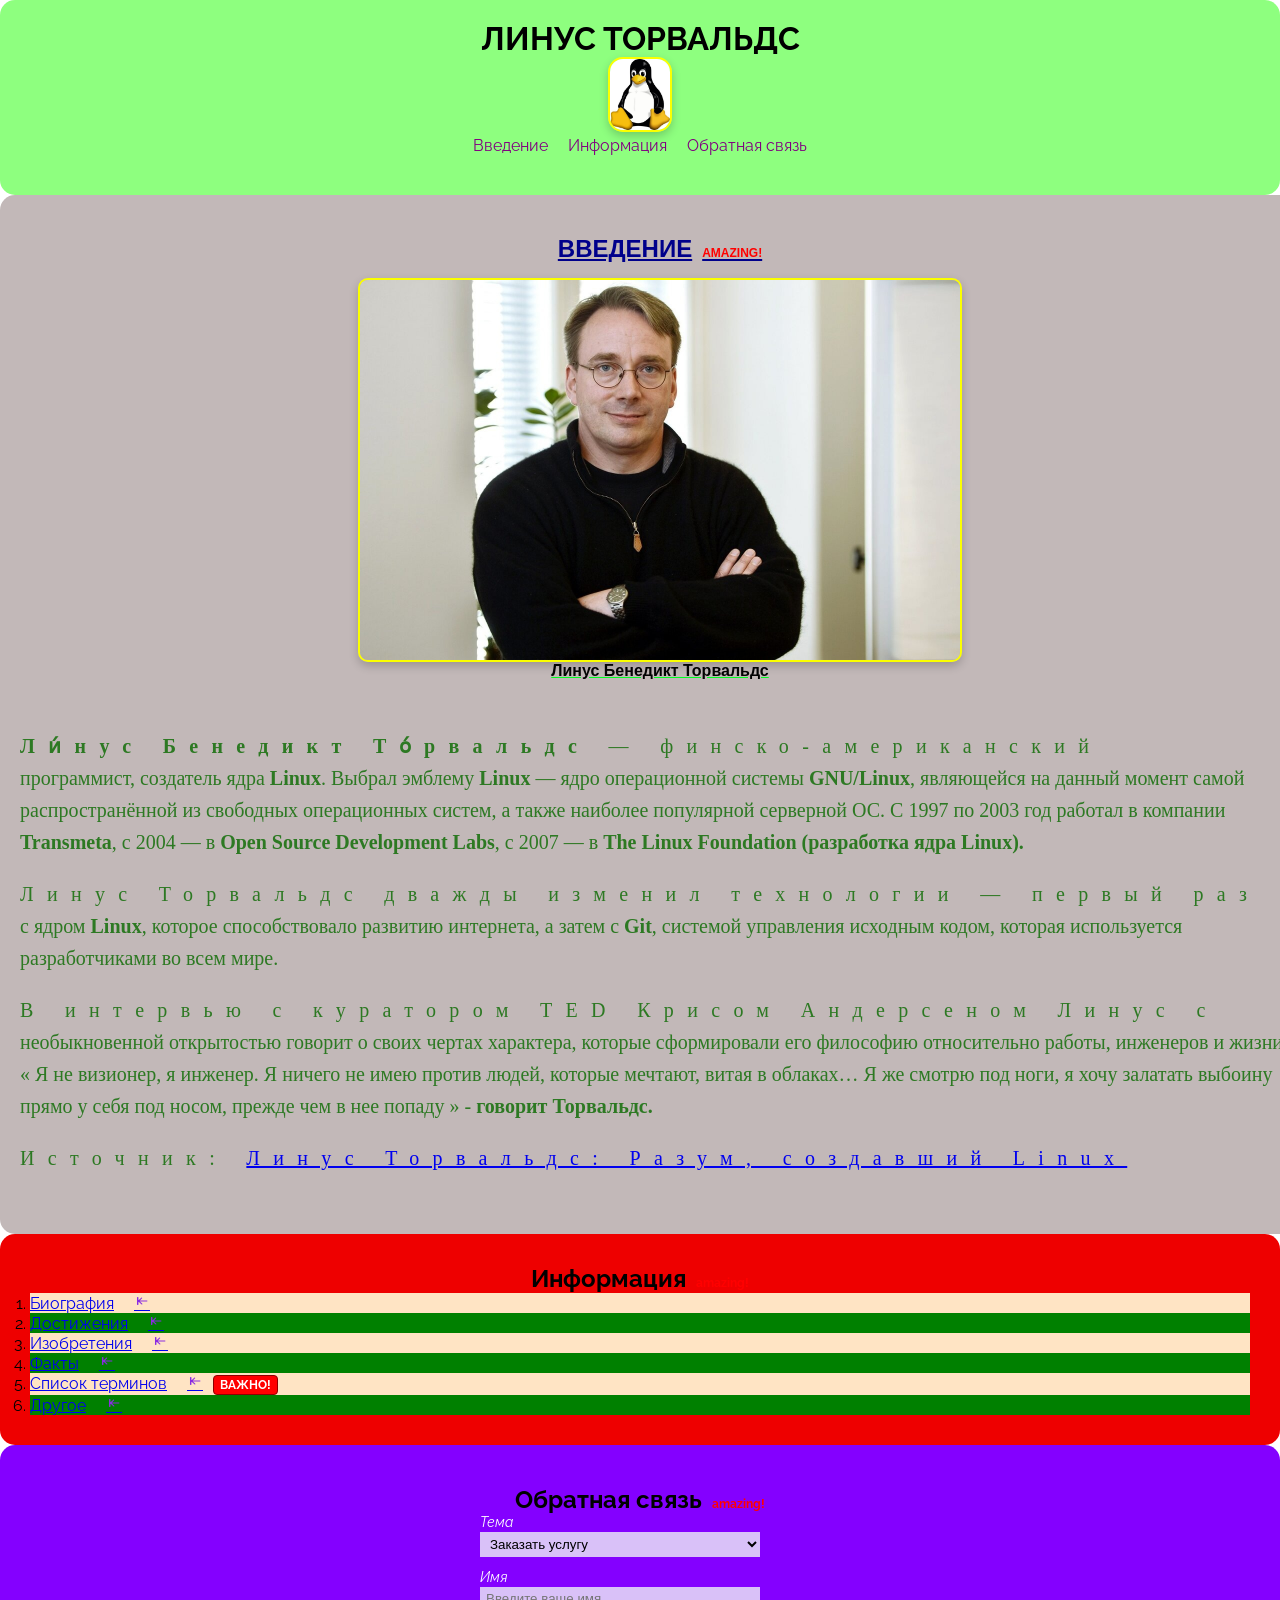
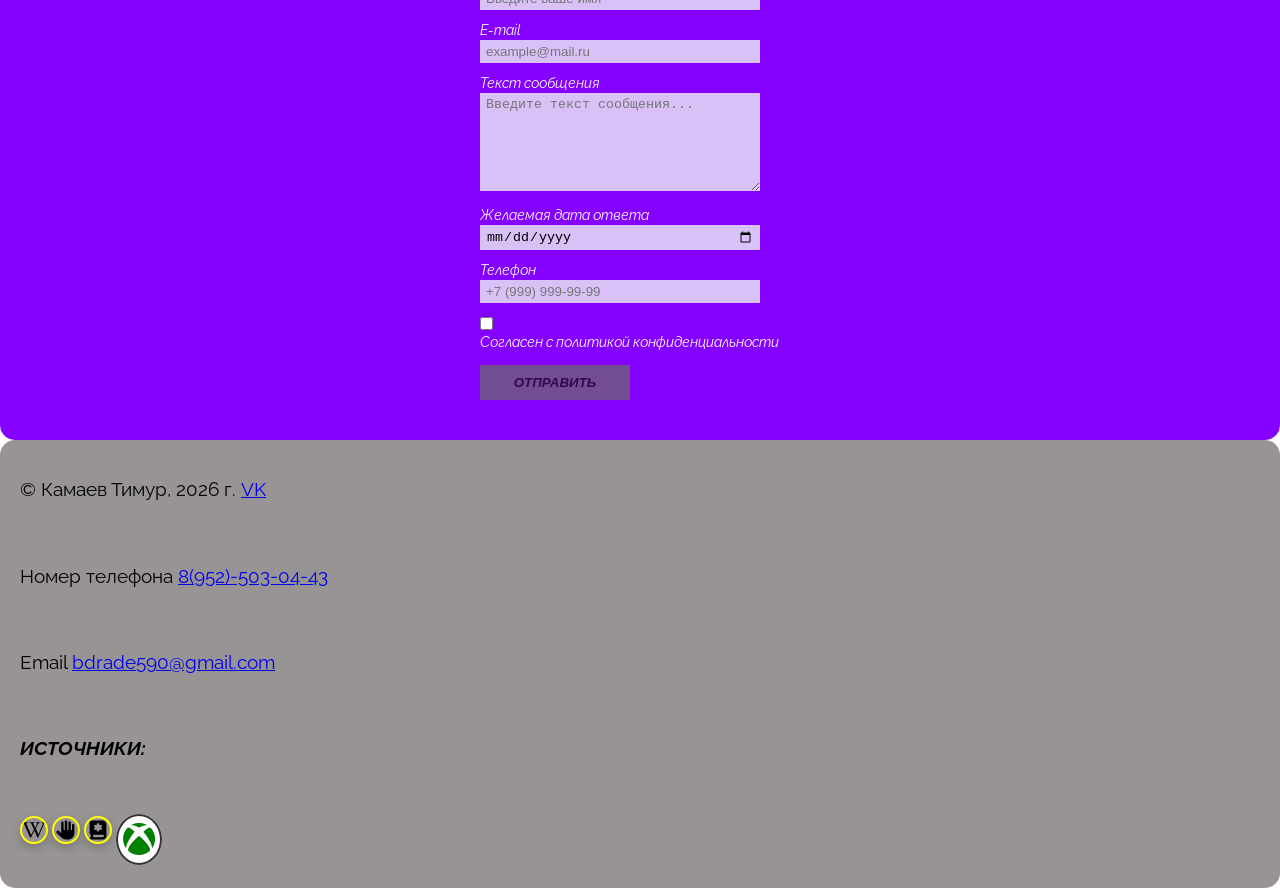
<file: index.html>
<!DOCTYPE html>
<html lang="ru">
<head>
    <meta charset="UTF-8">
    <meta name="viewport" content="width=device-width, initial-scale=1.0, ya-title=#000000, ya-dock=fade">
    <title>Линус Торвальдс: биография, достижения и интересные факты</title>
    <meta name="keywords" content="Линус Торвальдс, биография, достижения, изобретения, факты, Linux, Git, термины, обратная связь">
    <meta name="description" content="Подробная информация о Линусе Торвальдсе: биография, достижения, изобретения, интересные факты, список терминов и обратная связь.">
    <link rel="icon" type="image/ico" sizes="32x32" href="icons/favicon.ico">
    <link rel="icon" type="image/ico" sizes="16x16" href="icons/favicon.ico">
    <link rel="shortcut icon" href="icons/favicon.ico">
    <meta property="og:title" content="Линус Торвальдс: биография, достижения и интересные факты">
    <meta property="og:site_name" content="Линус Торвальдс">
    <meta property="og:url" content="https://centr3dx.github.io/project/index.html">
    <meta property="og:description" content="Подробная информация о Линусе Торвальдсе: биография, достижения, изобретения, интересные факты, список терминов и обратная связь.">
    <meta property="og:image" content="https://centr3dx.github.io/project/img/torvalds.jpg">
    <meta name="theme-color" content="#4285f4">
    <meta name="msapplication-navbutton-color" content="#4285f4">
    <meta name="apple-mobile-web-app-capable" content="yes">
    <meta name="apple-mobile-web-app-status-bar-style" content="black-translucent">
    <link rel="preconnect" href="https://fonts.googleapis.com">
<link rel="preconnect" href="https://fonts.gstatic.com" crossorigin>
<link href="https://fonts.googleapis.com/css2?family=Raleway:ital,wght@0,100..900;1,100..900&display=swap" rel="stylesheet">
<link rel="stylesheet" href="https://cdn.jsdelivr.net/npm/bootstrap-icons@1.13.1/font/bootstrap-icons.min.css">
    <link rel="stylesheet" href="css/style.css">
</head>
<body>
    <header>
        <h1>ЛИНУС ТОРВАЛЬДС</h1>
        <img width="60px" src="img/linux.jpg" alt="логотип">
        <nav>
            <ul>
                <li><a href="#about">Введение</a></li>
                <li><a href="#articles">Информация</a></li>
                <li><a href="#registration">Обратная связь</a></li>
            </ul>
        </nav>
    </header>
    <main>
        <section id="about">
            <h2>Введение</h2>
            <figure><img width="600px" src="img/torvalds.jpg" alt="Линус Торвальдс в черной кофте со скрещенными руками"><figcaption>Линус Бенедикт Торвальдс</figcaption></figure>

            
            <p><strong>Ли́нус Бенедикт То́рвальдс</strong> — финско-американский программист, создатель ядра <strong>Linux</strong>. Выбрал эмблему <strong>Linux</strong> — ядро операционной системы <strong>GNU/Linux</strong>, являющейся на данный момент самой распространённой из свободных операционных систем, а также наиболее популярной серверной ОС. С 1997 по 2003 год работал в компании <strong>Transmeta</strong>, с 2004 — в <strong>Open Source Development Labs</strong>, с 2007 — в <strong>The Linux Foundation (разработка ядра Linux).</strong></p>
            <p>Линус Торвальдс дважды изменил технологии — первый раз с ядром <strong>Linux</strong>, которое способствовало развитию интернета, а затем с <strong>Git</strong>, системой управления исходным кодом, которая используется разработчиками во всем мире.</p> 
            <p>В интервью с куратором TED Крисом Андерсеном Линус с необыкновенной открытостью говорит о своих чертах характера, которые сформировали его философию относительно работы, инженеров и жизни. 
            <q cite="https://ideanomics.ru/lectures/13931">
            Я не визионер, я инженер. Я ничего не имею против людей, которые мечтают, витая в облаках… Я же смотрю под ноги, я хочу залатать выбоину прямо у себя под носом, прежде чем в нее попаду
            </q> 
            - <strong>говорит Торвальдс.</strong>
            </p>
            <p>
                Источник:
                <a href="https://ideanomics.ru/lectures/13931" target="_blank">Линус Торвальдс: Разум, создавший Linux</a>
            </p>
        </section>
        <section id="articles">
            <h2>Информация</h2>
            <ol>
                <li><a href="article1.html">Биография</a></li>
                <li><a href="article2.html">Достижения</a></li>
                <li><a href="article3.html">Изобретения</a></li>
                <li><a href="article4.html">Факты</a></li>
                <li><a href="article5.html">Список терминов</a></li>
                <li><a href="article6.html">Другое</a></li>
            </ol>
        </section>
        <section id="registration">
            <h2>Обратная связь</h2>
            <form class="contact-form">
                <div class="form_item">
                    <label for="topic">Тема</label>
                <select name="topic" id="topic" required>
                    <option value="1">Заказать услугу</option>
                    <option value="2">Оставить отзыв/замечание</option>
                    <option value="3">Предложить сотрудничество</option>
                    <option value="4">Другое</option>
                </select>
                </div>
                <div class="form_item">
                    <label for="name">Имя</label>
                    <input name="name" id="name" type="text" placeholder="Введите ваше имя" required>
                </div>
                <div class="form_item">
                    <label for="email">E-mail</label>
                    <input name="email" id="email" type="email" placeholder="example@mail.ru" required>
                </div>
                <div class="form_item">
                    <label for="messages">Текст сообщения</label>
                    <textarea name="messages" id="messages" rows="6" placeholder="Введите текст сообщения..." required></textarea>
                </div>
                <div class="form_item">
                    <label for="date">Желаемая дата ответа</label>
                    <input name="date" id="date" type="date" required>
                </div>
                <div class="form_item">
                    <label for="phone">Телефон</label>
                    <input name="phone" id="phone" type="tel" placeholder="+7 (999) 999-99-99" required>
                </div>
                <div class="form_item checkbox_item">
                    <input name="agreement" id="agreement" type="checkbox" required>
                    <label for="agreement">Согласен с политикой конфиденциальности</label>
                </div>
                <div class="form_item_btn">
                    <input type="submit" value="Отправить">
                </div>
            </form>
        </section>
    </main>
    <footer>
        <p>&copy; Камаев Тимур, 2026 г. <a target="_blank" href="https://vk.ru/centr3dx">VK</a></p>
        <p>Номер телефона <a href="tel:89525030443">8(952)-503-04-43</a></p>
        <p>Email <a target="_blank" href="https://mail.google.com/mail/?view=cm&fs=1&to=bdrade590@gmail.com">bdrade590@gmail.com</a></p>
        <p><strong><em>ИСТОЧНИКИ:</em></strong></p>
        <a target="_blank" href="https://ru.wikipedia.org/wiki/%D0%A2%D0%BE%D1%80%D0%B2%D0%B0%D0%BB%D1%8C%D0%B4%D1%81,_%D0%9B%D0%B8%D0%BD%D1%83%D1%81"><img src="img/wikipedia-w-brands-solid-full.svg" alt="википедия" width="24" height="24"></a>
        <a target="_blank" href="https://ideanomics.ru/lectures/13931"><img src="img/hand-solid-full.svg" alt="рука" width="24" height="24"></a>
        <a target="_blank" href="https://habr.com/ru/news/1073386/"><img src="img/book-tanakh-solid-full.svg" alt="книга" width="24" height="24"></a>
        <i class="bi bi-xbox"></i>
    </footer>
</body>
</html>
</file>
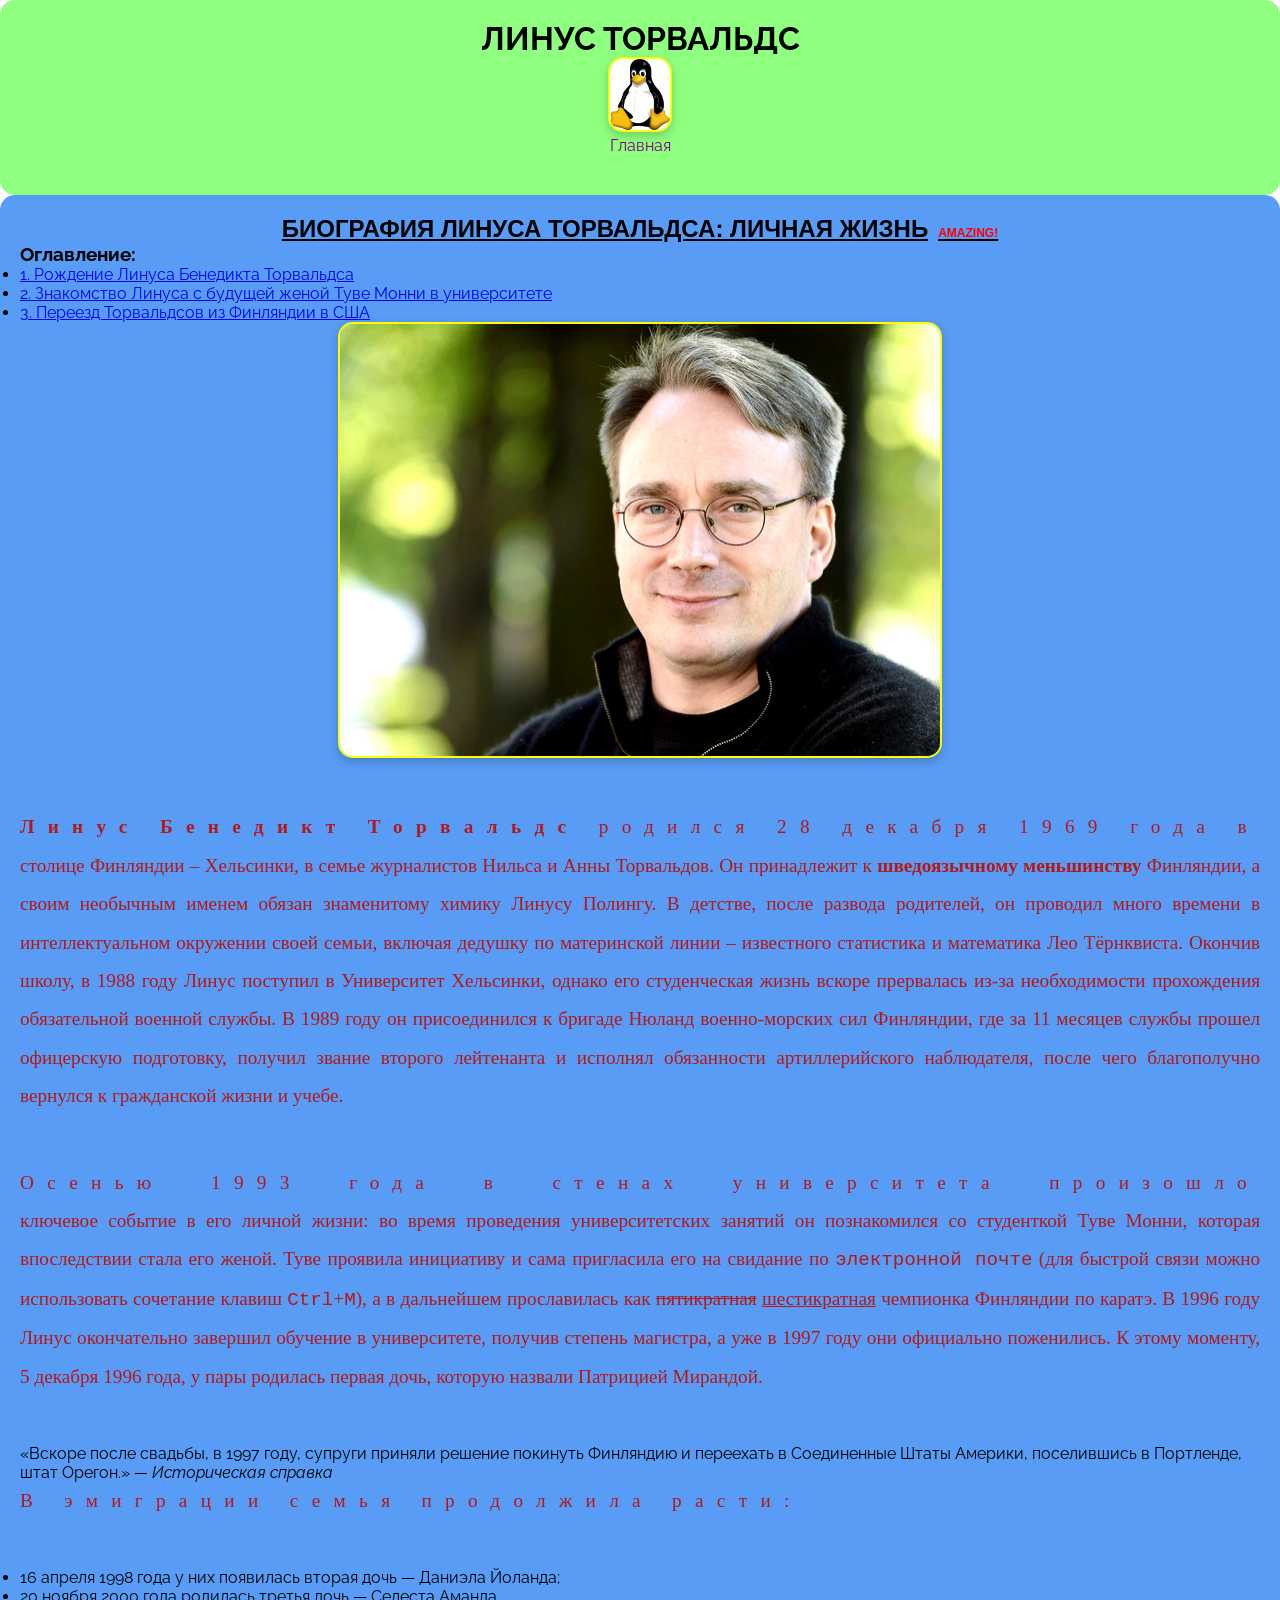
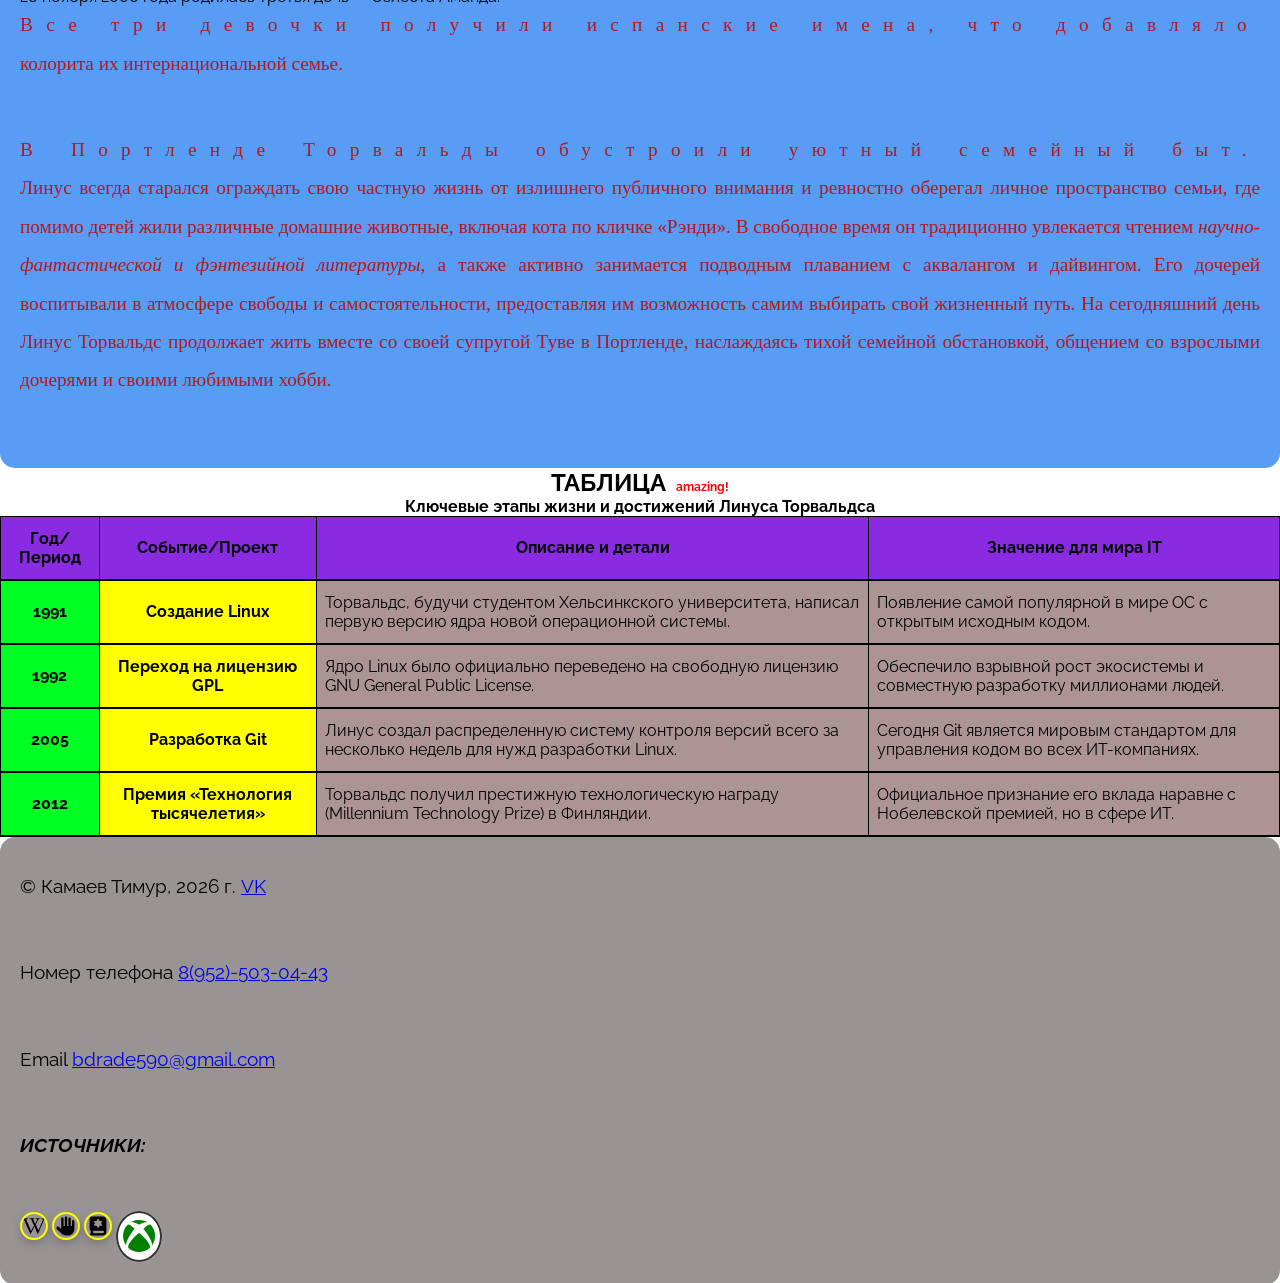
<file: article1.html>
<!DOCTYPE html>
<html lang="ru">
<head>
    <meta charset="UTF-8">
    <meta name="viewport" content="width=device-width, initial-scale=1.0, ya-title=#000000, ya-dock=fade">
    <title>Линус Торвальдс: кто он такой?</title>
    <meta name="keywords" content="Линус Торвальдс, биография, личная жизнь, семья, Туве Монни, Хельсинки, Портленд, Linux">
    <meta name="description" content="Биография и личная жизнь Линуса Торвальдса: рождение, учеба, знакомство с женой, переезд в США, семья и увлечения.">
    <link rel="icon" type="image/ico" sizes="32x32" href="icons/favicon.ico">
    <link rel="icon" type="image/ico" sizes="16x16" href="icons/favicon.ico">
    <link rel="shortcut icon" href="icons/favicon.ico">
    <meta property="og:title" content="Линус Торвальдс: кто он такой?">
    <meta property="og:site_name" content="Линус Торвальдс">
    <meta property="og:url" content="https://centr3dx.github.io/project/article1.html">
    <meta property="og:description" content="Биография и личная жизнь Линуса Торвальдса: рождение, учеба, знакомство с женой, переезд в США, семья и увлечения.">
    <meta property="og:image" content="https://centr3dx.github.io/project/img/torvalds.jpg">
    <meta name="theme-color" content="#4285f4">
    <meta name="msapplication-navbutton-color" content="#4285f4">
    <meta name="apple-mobile-web-app-capable" content="yes">
    <meta name="apple-mobile-web-app-status-bar-style" content="black-translucent">
    <link rel="preconnect" href="https://fonts.googleapis.com">
<link rel="preconnect" href="https://fonts.gstatic.com" crossorigin>
<link href="https://fonts.googleapis.com/css2?family=Raleway:ital,wght@0,100..900;1,100..900&display=swap" rel="stylesheet">
<link rel="stylesheet" href="https://cdn.jsdelivr.net/npm/bootstrap-icons@1.13.1/font/bootstrap-icons.min.css">
    <link rel="stylesheet" href="css/style.css">
</head>
<body>
    <header>
        <h1>ЛИНУС ТОРВАЛЬДС</h1>
        <img width="60px" src="img/linux.jpg" alt="логотип">
        <nav>
            <ul>
                <li><a href="index.html">Главная</a></li>
            </ul>
        </nav>
    </header>
    <main>
        <section id="biography">
            <h2>Биография Линуса Торвальдса: Личная жизнь</h2>
            <div class="table-of-contents">
  <h3>Оглавление:</h3>
  <ul>
    <li><a href="#biography1">1. Рождение Линуса Бенедикта Торвальдса</a></li>
    <li><a href="#biography2">2. Знакомство Линуса с будущей женой Туве Монни в университете </a></li>
    <li><a href="#biography3">3. Переезд Торвальдсов из Финляндии в США</a></li></ul>
            <img width="600px" src="img/Biografy.png" alt="биография линуса" style="display: block; margin: 0 auto; border-radius: 15px;">
            <p id="biography1"><strong>Линус Бенедикт Торвальдс</strong> родился <time datetime="1969-12-28">28 декабря 1969 года</time> в столице Финляндии – Хельсинки, в семье журналистов Нильса и Анны Торвальдов. Он принадлежит к <strong>шведоязычному меньшинству</strong> Финляндии, а своим необычным именем обязан знаменитому химику Линусу Полингу. В детстве, после развода родителей, он проводил много времени в интеллектуальном окружении своей семьи, включая дедушку по материнской линии – известного статистика и математика Лео Тёрнквиста. Окончив школу, в <time datetime="1988">1988 году</time> Линус поступил в Университет Хельсинки, однако его студенческая жизнь вскоре прервалась из-за необходимости прохождения обязательной военной службы. В <time datetime="1989">1989 году</time> он присоединился к бригаде Нюланд военно-морских сил Финляндии, где за 11 месяцев службы прошел офицерскую подготовку, получил звание второго лейтенанта и исполнял обязанности артиллерийского наблюдателя, после чего благополучно вернулся к гражданской жизни и учебе.</p>
            <p id="biography2">Осенью <time datetime="1993">1993 года</time> в стенах университета произошло ключевое событие в его личной жизни: во время проведения университетских занятий он познакомился со студенткой Туве Монни, которая впоследствии стала его женой. Туве проявила инициативу и сама пригласила его на свидание по <code>электронной почте</code> (для быстрой связи можно использовать сочетание клавиш <kbd>Ctrl</kbd>+<kbd>M</kbd>), а в дальнейшем прославилась как <del>пятикратная</del> <ins>шестикратная</ins> чемпионка Финляндии по каратэ. В <time datetime="1996">1996 году</time> Линус окончательно завершил обучение в университете, получив степень магистра, а уже в <time datetime="1997">1997 году</time> они официально поженились. К этому моменту, <time datetime="1996-12-05">5 декабря 1996 года</time>, у пары родилась первая дочь, которую назвали Патрицией Мирандой.</p>
            <blockquote>
            «Вскоре после свадьбы, в 1997 году, супруги приняли решение покинуть Финляндию и переехать в Соединенные Штаты Америки, поселившись в Портленде, штат Орегон.»
            <cite>— Историческая справка</cite>
            </blockquote>
            <p>В эмиграции семья продолжила расти:</p>
            <ul>
            <li><time datetime="1998-04-16">16 апреля 1998 года</time> у них появилась вторая дочь — Даниэла Йоланда;</li>
            <li><time datetime="2000-11-20">20 ноября 2000 года</time> родилась третья дочь — Селеста Аманда.</li>
            </ul>
            <p>Все три девочки получили испанские имена, что добавляло колорита их интернациональной семье.</p>
            <p id="biography3">В Портленде Торвальды обустроили уютный семейный быт. Линус всегда старался ограждать свою частную жизнь от излишнего публичного внимания и ревностно оберегал личное пространство семьи, где помимо детей жили различные домашние животные, включая кота по кличке <q>Рэнди</q>. В свободное время он традиционно увлекается чтением <em>научно-фантастической и фэнтезийной литературы</em>, а также активно занимается подводным плаванием с аквалангом и дайвингом. Его дочерей воспитывали в атмосфере свободы и самостоятельности, предоставляя им возможность самим выбирать свой жизненный путь. На сегодняшний день Линус Торвальдс продолжает жить вместе со своей супругой Туве в Портленде, наслаждаясь тихой семейной обстановкой, общением со взрослыми дочерями и своими любимыми хобби.</p>
        </section>
        <section id="tables">
            <h2>ТАБЛИЦА</h2>
            <table>
                <caption>
                    Ключевые этапы жизни и достижений Линуса Торвальдса
                </caption>
                <tr class="stolbiki">
                    <th>Год/Период</th>
                    <th>Событие/Проект</th>
                    <th>Описание и детали</th>
                    <th>Значение для мира IT</th>
                </tr>
                <tr class="years"><td class="year">1991</td><td class="name">Создание Linux</td><td class="texting">Торвальдс, будучи студентом Хельсинкского университета, написал первую версию ядра новой операционной системы.</td><td class="textes">Появление самой популярной в мире ОС с открытым исходным кодом.</td></tr>
                <tr class="years"><td class="year">1992</td><td class="name">Переход на лицензию GPL</td><td class="texting">Ядро Linux было официально переведено на свободную лицензию GNU General Public License.</td><td class="textes">Обеспечило взрывной рост экосистемы и совместную разработку миллионами людей.</td></tr>
                <tr class="years"><td class="year">2005</td><td class="name">Разработка Git</td><td class="texting">Линус создал распределенную систему контроля версий всего за несколько недель для нужд разработки Linux.</td><td class="textes">Сегодня Git является мировым стандартом для управления кодом во всех ИТ-компаниях.</td></tr>
                <tr class="years"><td class="year">2012</td><td class="name">Премия «Технология тысячелетия»</td><td class="texting">Торвальдс получил престижную технологическую награду (Millennium Technology Prize) в Финляндии.</td><td class="textes">Официальное признание его вклада наравне с Нобелевской премией, но в сфере ИТ.</td></tr>
            </table>
        </section>
    </main>
    <footer>
        <p>&copy; Камаев Тимур, 2026 г. <a target="_blank" href="https://vk.ru/centr3dx">VK</a></p>
        <p>Номер телефона <a href="tel:89525030443">8(952)-503-04-43</a></p>
        <p>Email <a target="_blank" href="https://mail.google.com/mail/?view=cm&fs=1&to=bdrade590@gmail.com">bdrade590@gmail.com</a></p>
        <p><strong><em>ИСТОЧНИКИ:</em></strong></p>
        <a target="_blank" href="https://ru.wikipedia.org/wiki/%D0%A2%D0%BE%D1%80%D0%B2%D0%B0%D0%BB%D1%8C%D0%B4%D1%81,_%D0%9B%D0%B8%D0%BD%D1%83%D1%81"><img src="img/wikipedia-w-brands-solid-full.svg" alt="википедия" width="24" height="24"></a>
        <a target="_blank" href="https://ideanomics.ru/lectures/13931"><img src="img/hand-solid-full.svg" alt="рука" width="24" height="24"></a>
        <a target="_blank" href="https://habr.com/ru/news/1073386/"><img src="img/book-tanakh-solid-full.svg" alt="книга" width="24" height="24"></a>
        <i class="bi bi-xbox"></i>
    </footer>
</body>
</html>
</file>
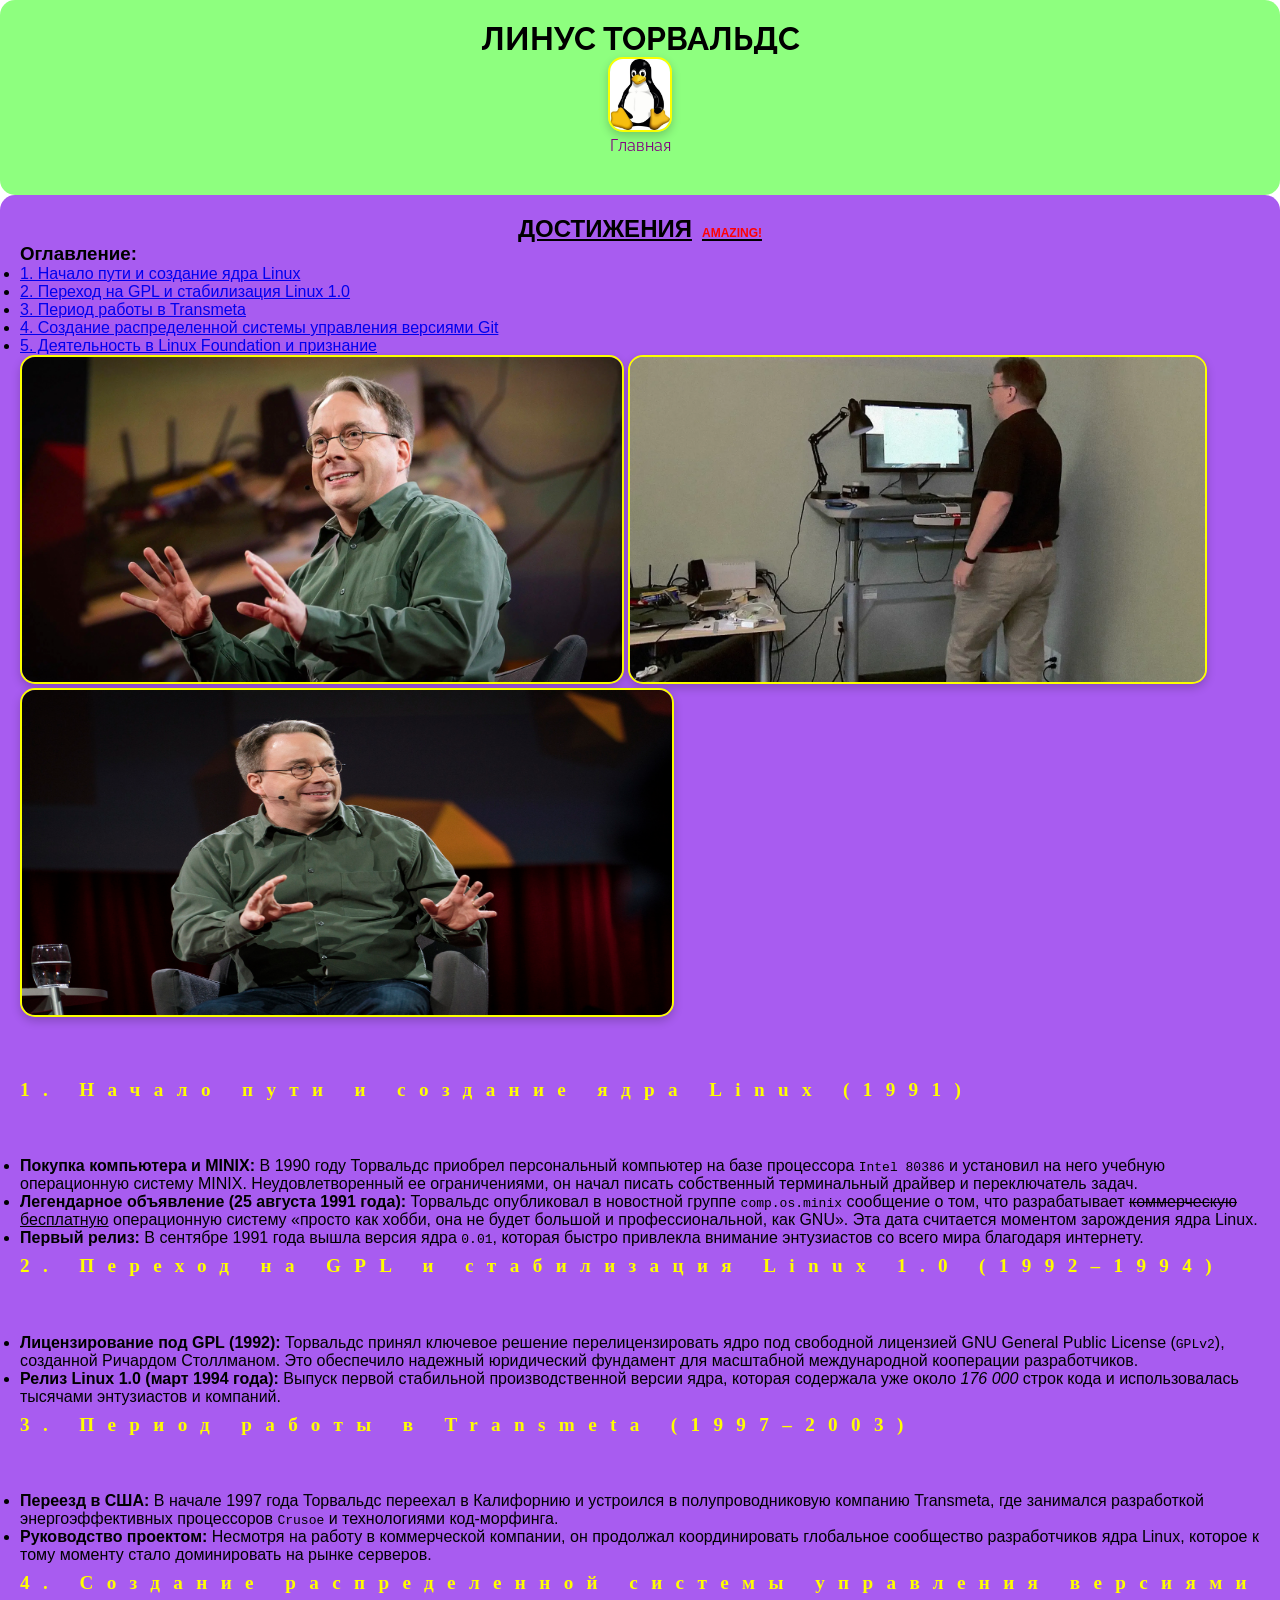
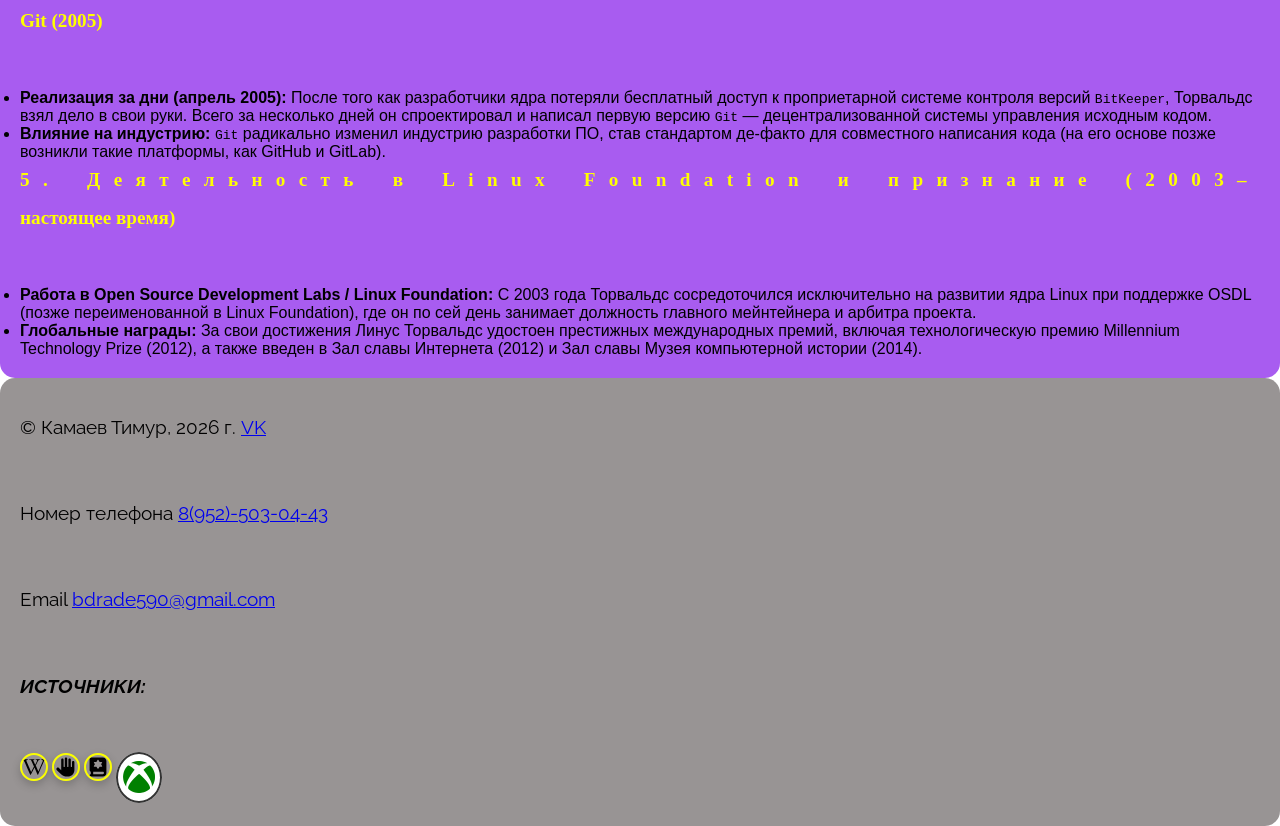
<file: article2.html>
<!DOCTYPE html>
<html lang="ru">
<head>
    <meta charset="UTF-8">
    <meta name="viewport" content="width=device-width, initial-scale=1.0, ya-title=#000000, ya-dock=fade">
    <title>Достижения Линуса Торвальдса: чем он так знаменит?</title>
    <meta name="keywords" content="Линус Торвальдс, достижения, Linux, Git, GPL, Transmeta, Linux Foundation, награды">
    <meta name="description" content="Ключевые достижения Линуса Торвальдса: создание ядра Linux, переход на GPL, работа в Transmeta, создание Git и признание в IT-индустрии.">
    <link rel="icon" type="image/ico" sizes="32x32" href="icons/favicon.ico">
    <link rel="icon" type="image/ico" sizes="16x16" href="icons/favicon.ico">
    <link rel="shortcut icon" href="icons/favicon.ico">
    <meta property="og:title" content="Достижения Линуса Торвальдса: чем он так знаменит?">
    <meta property="og:site_name" content="Линус Торвальдс">
    <meta property="og:url" content="https://centr3dx.github.io/project/article2.html">
    <meta property="og:description" content="Ключевые достижения Линуса Торвальдса: создание ядра Linux, переход на GPL, работа в Transmeta, создание Git и признание в IT-индустрии.">
    <meta property="og:image" content="https://centr3dx.github.io/project/img/torvalds.jpg">
    <meta name="theme-color" content="#4285f4">
    <meta name="msapplication-navbutton-color" content="#4285f4">
    <meta name="apple-mobile-web-app-capable" content="yes">
    <meta name="apple-mobile-web-app-status-bar-style" content="black-translucent">
    <link rel="preconnect" href="https://fonts.googleapis.com">
<link rel="preconnect" href="https://fonts.gstatic.com" crossorigin>
<link href="https://fonts.googleapis.com/css2?family=Raleway:ital,wght@0,100..900;1,100..900&display=swap" rel="stylesheet">
<link rel="stylesheet" href="https://cdn.jsdelivr.net/npm/bootstrap-icons@1.13.1/font/bootstrap-icons.min.css">
    <link rel="stylesheet" href="css/style.css">
</head>
<body>
    <header>
        <h1>ЛИНУС ТОРВАЛЬДС</h1>
        <img width="60px" src="img/linux.jpg" alt="логотип">
        <nav>
            <ul>
                <li><a href="index.html">Главная</a></li>
            </ul>
        </nav>
    </header>
    <main>
        <section id="achievements">
            <h2>Достижения</h2>
            <div class="table-of-contents">
                <h3>Оглавление:</h3>
                <ul>
                    <li><a href="#achievements1">1. Начало пути и создание ядра Linux</a></li>
                    <li><a href="#achievements2">2. Переход на GPL и стабилизация Linux 1.0</a></li>
                    <li><a href="#achievements3">3. Период работы в Transmeta</a></li>
                    <li><a href="#achievements4">4. Создание распределенной системы управления версиями Git</a></li>
                    <li><a href="#achievements5">5. Деятельность в Linux Foundation и признание</a></li>
                </ul>
            <img width="600" src="img/torvalds achiements.jpg" alt="заслуги">
            <img width="575" src="img/tor achievements.webp" alt="ачивки">
            <img width="650" height="325" src="img/Linus-Torvalds.jpg" alt="овации">
            <p id="achievements1">
    <strong>1. Начало пути и создание ядра Linux (<time datetime="1991">1991</time>)</strong>
</p>
<ul>
    <li>
        <strong>Покупка компьютера и MINIX:</strong> В <time datetime="1990">1990 году</time> Торвальдс приобрел персональный компьютер на базе процессора <code>Intel 80386</code> и установил на него учебную операционную систему MINIX. Неудовлетворенный ее ограничениями, он начал писать собственный терминальный драйвер и переключатель задач.
    </li>
    <li>
        <strong>Легендарное объявление (<time datetime="1991-08-25">25 августа 1991 года</time>):</strong> Торвальдс опубликовал в новостной группе <code>comp.os.minix</code> сообщение о том, что разрабатывает <del>коммерческую</del> <ins>бесплатную</ins> операционную систему <q cite="https://groups.google.com/g/comp.os.minix">просто как хобби, она не будет большой и профессиональной, как GNU</q>. Эта дата считается моментом зарождения ядра Linux.
    </li>
    <li>
        <strong>Первый релиз:</strong> В <time datetime="1991-09">сентябре 1991 года</time> вышла версия ядра <code>0.01</code>, которая быстро привлекла внимание энтузиастов со всего мира благодаря интернету.
    </li>
</ul>

<p id="achievements2">
    <strong>2. Переход на GPL и стабилизация Linux 1.0 (<time datetime="1992">1992</time>–<time datetime="1994">1994</time>)</strong>
</p>
<ul>
    <li>
        <strong>Лицензирование под GPL (<time datetime="1992">1992</time>):</strong> Торвальдс принял ключевое решение перелицензировать ядро под свободной лицензией GNU General Public License (<code>GPLv2</code>), созданной Ричардом Столлманом. Это обеспечило надежный юридический фундамент для масштабной международной кооперации разработчиков.
    </li>
    <li>
        <strong>Релиз Linux 1.0 (<time datetime="1994-03">март 1994 года</time>):</strong> Выпуск первой стабильной производственной версии ядра, которая содержала уже около <em>176 000</em> строк кода и использовалась тысячами энтузиастов и компаний.
    </li>
</ul>

<p id="achievements3">
    <strong>3. Период работы в Transmeta (<time datetime="1997">1997</time>–<time datetime="2003">2003</time>)</strong>
</p>
<ul>
    <li>
        <strong>Переезд в США:</strong> В начале <time datetime="1997">1997 года</time> Торвальдс переехал в Калифорнию и устроился в полупроводниковую компанию Transmeta, где занимался разработкой энергоэффективных процессоров <code>Crusoe</code> и технологиями код-морфинга.
    </li>
    <li>
        <strong>Руководство проектом:</strong> Несмотря на работу в коммерческой компании, он продолжал координировать глобальное сообщество разработчиков ядра Linux, которое к тому моменту стало доминировать на рынке серверов.
    </li>
</ul>

<p id="achievements4">
    <strong>4. Создание распределенной системы управления версиями Git (<time datetime="2005">2005</time>)</strong>
</p>
<ul>
    <li>
        <strong>Реализация за дни (<time datetime="2005-04">апрель 2005</time>):</strong> После того как разработчики ядра потеряли бесплатный доступ к проприетарной системе контроля версий <code>BitKeeper</code>, Торвальдс взял дело в свои руки. Всего за несколько дней он спроектировал и написал первую версию <code>Git</code> — децентрализованной системы управления исходным кодом.
    </li>
    <li>
        <strong>Влияние на индустрию:</strong> <code>Git</code> радикально изменил индустрию разработки ПО, став стандартом де-факто для совместного написания кода (на его основе позже возникли такие платформы, как GitHub и GitLab).
    </li>
</ul>

<p id="achievements5">
    <strong>5. Деятельность в Linux Foundation и признание (<time datetime="2003">2003</time>–настоящее время)</strong>
</p>
<ul>
    <li>
        <strong>Работа в Open Source Development Labs / Linux Foundation:</strong> С <time datetime="2003">2003 года</time> Торвальдс сосредоточился исключительно на развитии ядра Linux при поддержке OSDL (позже переименованной в Linux Foundation), где он по сей день занимает должность главного мейнтейнера и арбитра проекта.
    </li>
    <li>
        <strong>Глобальные награды:</strong> За свои достижения Линус Торвальдс удостоен престижных международных премий, включая технологическую премию Millennium Technology Prize (<time datetime="2012">2012</time>), а также введен в Зал славы Интернета (<time datetime="2012">2012</time>) и Зал славы Музея компьютерной истории (<time datetime="2014">2014</time>).
    </li>
</ul>
        </section>
    </main>
    <footer>
        <p>&copy; Камаев Тимур, 2026 г. <a target="_blank" href="https://vk.ru/centr3dx">VK</a></p>
        <p>Номер телефона <a href="tel:89525030443">8(952)-503-04-43</a></p>
        <p>Email <a target="_blank" href="https://mail.google.com/mail/?view=cm&fs=1&to=bdrade590@gmail.com">bdrade590@gmail.com</a></p>
        <p><strong><em>ИСТОЧНИКИ:</em></strong></p>
        <a target="_blank" href="https://ru.wikipedia.org/wiki/%D0%A2%D0%BE%D1%80%D0%B2%D0%B0%D0%BB%D1%8C%D0%B4%D1%81,_%D0%9B%D0%B8%D0%BD%D1%83%D1%81"><img src="img/wikipedia-w-brands-solid-full.svg" alt="википедия" width="24" height="24"></a>
        <a target="_blank" href="https://ideanomics.ru/lectures/13931"><img src="img/hand-solid-full.svg" alt="рука" width="24" height="24"></a>
        <a target="_blank" href="https://habr.com/ru/news/1073386/"><img src="img/book-tanakh-solid-full.svg" alt="книга" width="24" height="24"></a>
        <i class="bi bi-xbox"></i>
    </footer>
</body>
</html>
</file>
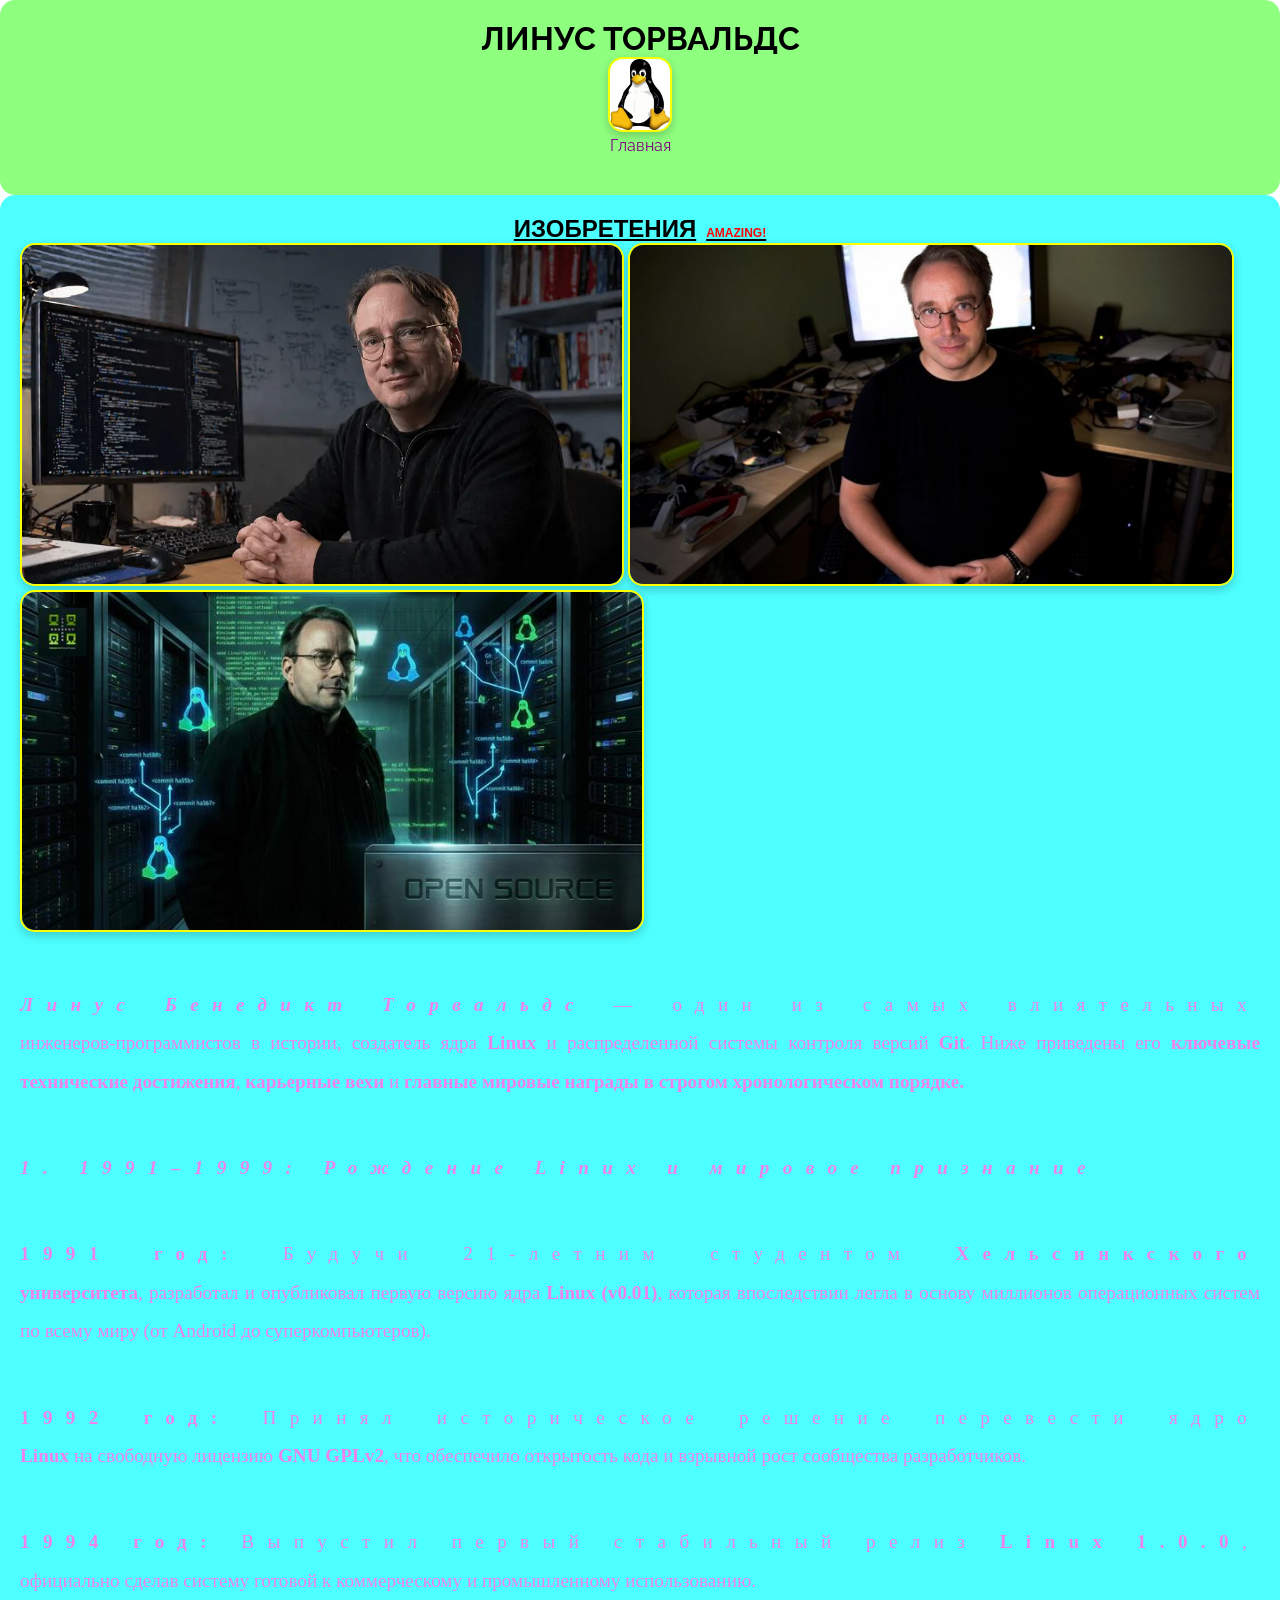
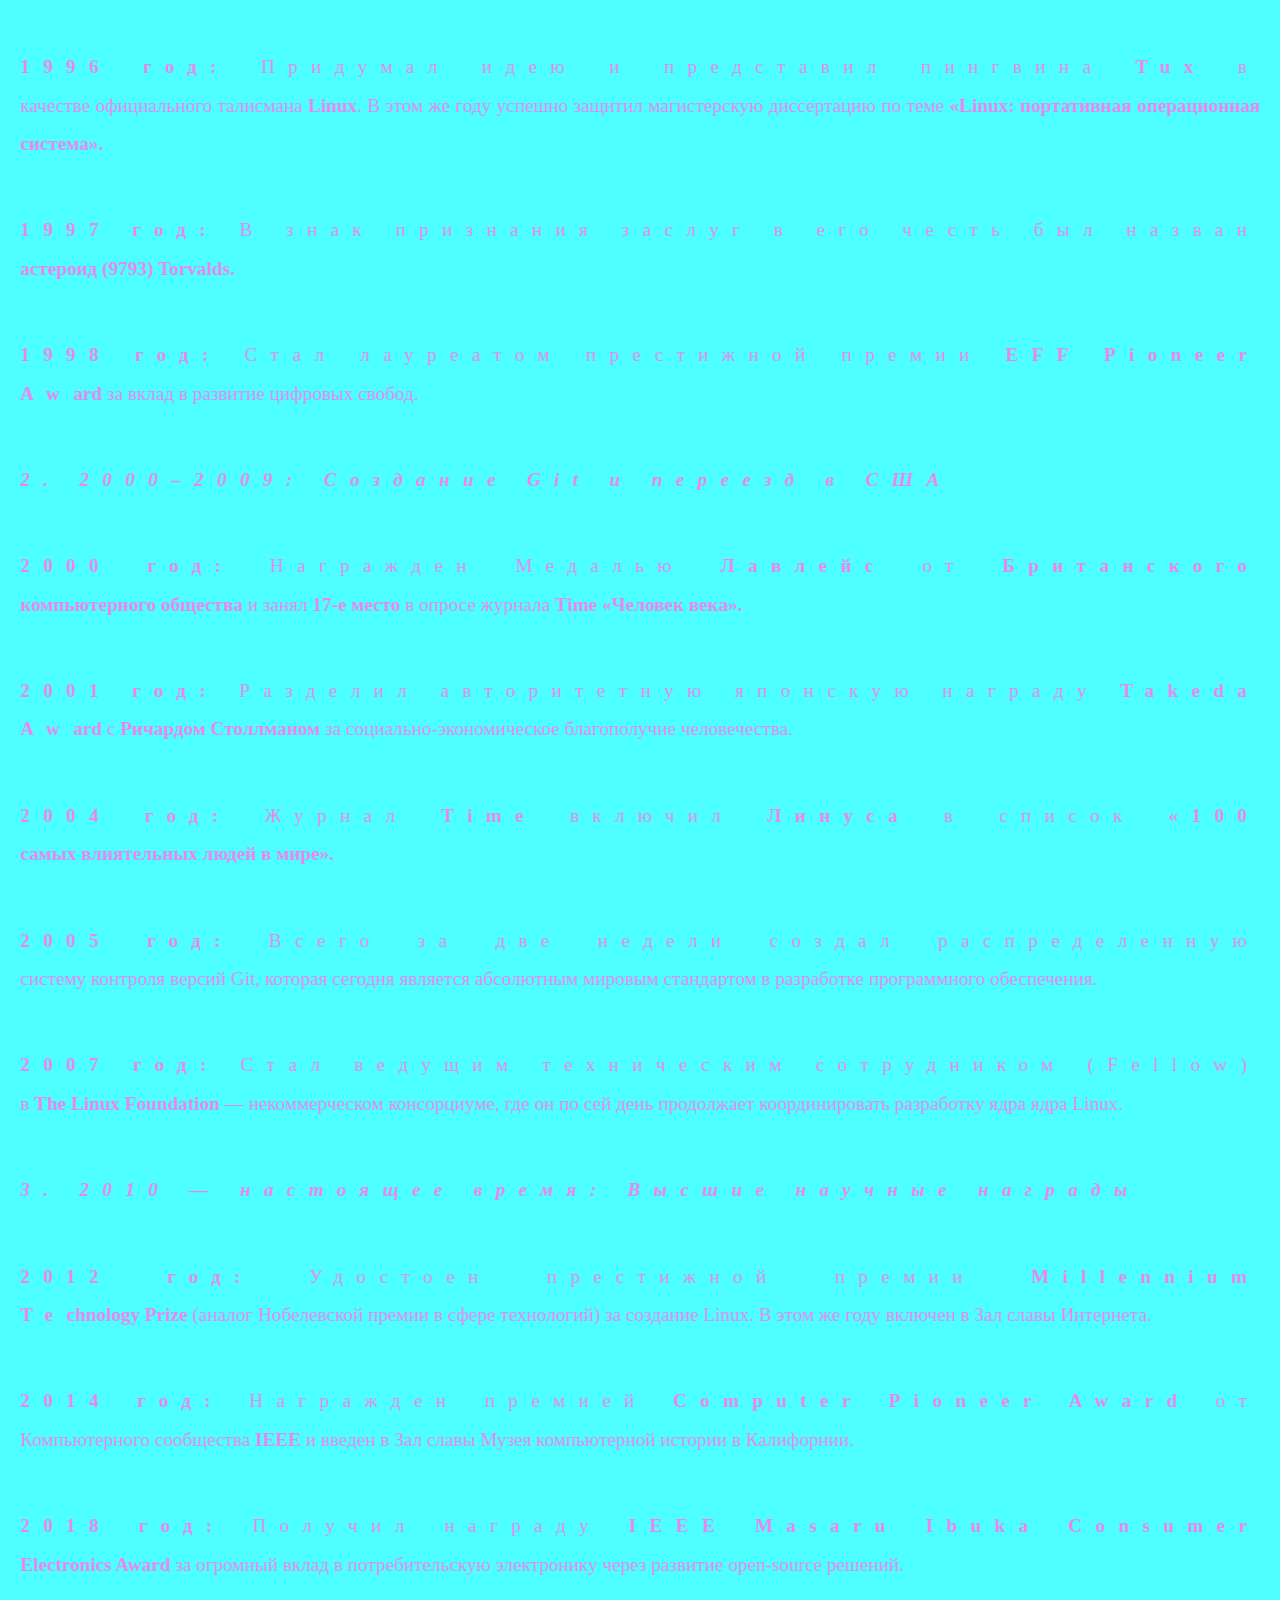
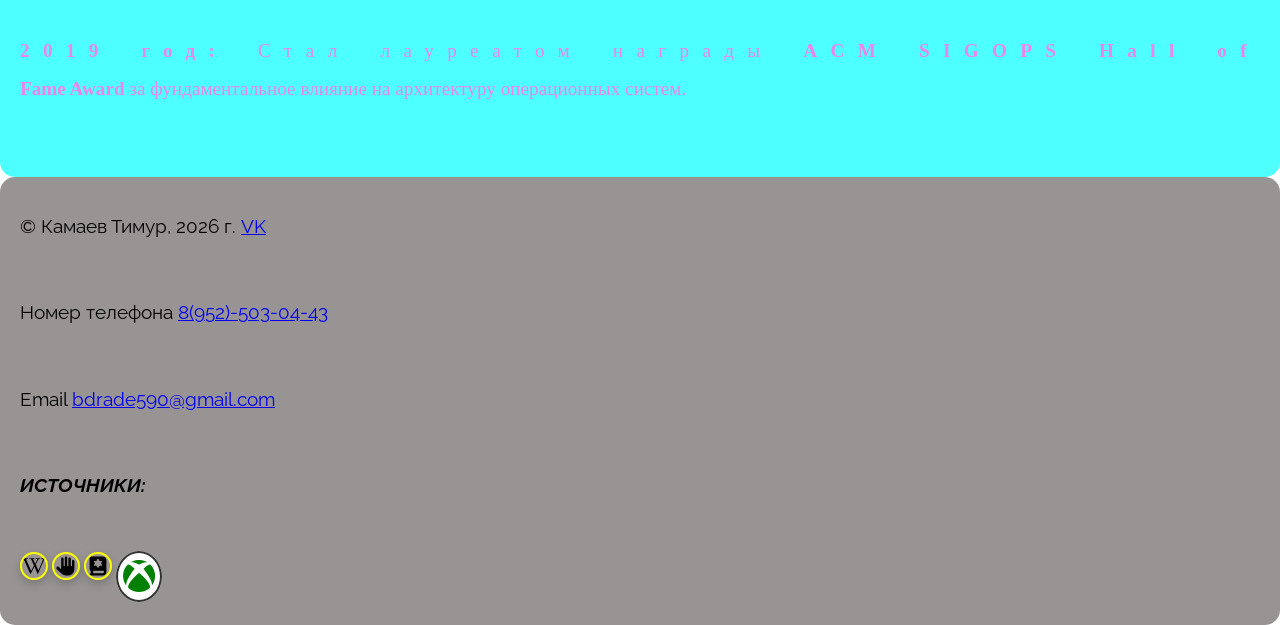
<file: article3.html>
<!DOCTYPE html>
<html lang="ru">
<head>
    <meta charset="UTF-8">
    <meta name="viewport" content="width=device-width, initial-scale=1.0, ya-title=#000000, ya-dock=fade">
    <title>Линус Торвальдс: что он сделал?</title>
    <meta name="keywords" content="Линус Торвальдс, изобретения, Linux, Git, Tux, награды, Millennium Technology Prize">
    <meta name="description" content="Изобретения и технические достижения Линуса Торвальдса: создание Linux, Git, талисман Tux, ключевые награды и признание.">
    <link rel="icon" type="image/ico" sizes="32x32" href="icons/favicon.ico">
    <link rel="icon" type="image/ico" sizes="16x16" href="icons/favicon.ico">
    <link rel="shortcut icon" href="icons/favicon.ico">
    <meta property="og:title" content="Линус Торвальдс: что он сделал?">
    <meta property="og:site_name" content="Линус Торвальдс">
    <meta property="og:url" content="https://centr3dx.github.io/project/article3.html">
    <meta property="og:description" content="Изобретения и технические достижения Линуса Торвальдса: создание Linux, Git, талисман Tux, ключевые награды и признание.">
    <meta property="og:image" content="https://centr3dx.github.io/project/img/torvalds.jpg">
    <meta name="theme-color" content="#4285f4">
    <meta name="msapplication-navbutton-color" content="#4285f4">
    <meta name="apple-mobile-web-app-capable" content="yes">
    <meta name="apple-mobile-web-app-status-bar-style" content="black-translucent">
    <link rel="preconnect" href="https://fonts.googleapis.com">
<link rel="preconnect" href="https://fonts.gstatic.com" crossorigin>
<link href="https://fonts.googleapis.com/css2?family=Raleway:ital,wght@0,100..900;1,100..900&display=swap" rel="stylesheet">
<link rel="stylesheet" href="https://cdn.jsdelivr.net/npm/bootstrap-icons@1.13.1/font/bootstrap-icons.min.css">
    <link rel="stylesheet" href="css/style.css">
</head>
<body>
    <header>
        <h1>ЛИНУС ТОРВАЛЬДС</h1>
        <img width="60px" src="img/linux.jpg" alt="логотип">
        <nav>
            <ul>
                <li><a href="index.html">Главная</a></li>
            </ul>
        </nav>
    </header>
    <main>
        <section id="inventions">
            <h2>Изобретения</h2>
            <img width="600px" src="img/inventions1.webp" alt="изобретатель">
            <img width="602px" src="img/inventions2.jpg" alt="мастер">
            <img width="620px" src="img/inventions3.jpg" alt="мастератор">
            <p><strong><em>Линус Бенедикт Торвальдс</em></strong> — один из самых влиятельных инженеров-программистов в истории, создатель ядра <strong>Linux</strong> и распределенной системы контроля версий <strong>Git</strong>. Ниже приведены его <strong>ключевые технические достижения</strong>, <strong>карьерные вехи</strong> и <strong>главные мировые награды в строгом хронологическом порядке.</strong></p>

            <p><strong><em>1. 1991–1999: Рождение Linux и мировое признание</em></strong></p>
            <p><strong>1991 год:</strong> Будучи 21-летним студентом <strong>Хельсинкского университета</strong>, разработал и опубликовал первую версию ядра <strong>Linux (v0.01)</strong>, которая впоследствии легла в основу миллионов операционных систем по всему миру (от Android до суперкомпьютеров).</p>
            <p><strong>1992 год:</strong> Принял историческое решение перевести ядро <strong>Linux</strong> на свободную лицензию <strong>GNU GPLv2</strong>, что обеспечило открытость кода и взрывной рост сообщества разработчиков.</p>
            <p><strong>1994 год:</strong> Выпустил первый стабильный релиз <strong>Linux 1.0.0</strong>, официально сделав систему готовой к коммерческому и промышленному использованию.</p>
            <p><strong>1996 год:</strong> Придумал идею и представил пингвина <strong>Tux</strong> в качестве официального талисмана <strong>Linux</strong>. В этом же году успешно защитил магистерскую диссертацию по теме <strong>«Linux: портативная операционная система».</strong></p>
            <p><strong>1997 год:</strong> В знак признания заслуг в его честь был назван <strong>астероид (9793) Torvalds.</strong></p>
            <p><strong>1998 год:</strong> Стал лауреатом престижной премии <strong>EFF Pioneer Award</strong> за вклад в развитие цифровых свобод.</p>

            <p><strong><em>2. 2000–2009: Создание Git и переезд в США</em></strong></p>
            <p><strong>2000 год:</strong> Награжден Медалью <strong>Лавлейс</strong> от <strong>Британского компьютерного общества</strong> и занял <strong>17-е место</strong> в опросе журнала <strong>Time «Человек века».</strong></p>
            <p><strong>2001 год:</strong> Разделил авторитетную японскую награду <strong>Takeda Award</strong> с <strong>Ричардом Столлманом</strong> за социально-экономическое благополучие человечества.</p>
            <p><strong>2004 год:</strong> Журнал <strong>Time</strong> включил <strong>Линуса</strong> в список <strong>«100 самых влиятельных людей в мире».</strong></p>
            <p><strong>2005 год:</strong> Всего за две недели создал распределенную систему контроля версий Git, которая сегодня является абсолютным мировым стандартом в разработке программного обеспечения.</p>
            <p><strong>2007 год:</strong> Стал ведущим техническим сотрудником (Fellow) в <strong>The Linux Foundation</strong> — некоммерческом консорциуме, где он по сей день продолжает координировать разработку ядра ядра Linux.</p>

            <p><strong><em>3. 2010 — настоящее время: Высшие научные награды</em></strong></p>
            <p><strong>2012 год:</strong> Удостоен престижной премии <strong>Millennium Technology Prize</strong> (аналог Нобелевской премии в сфере технологий) за создание Linux. В этом же году включен в Зал славы Интернета.</p>
            <p><strong>2014 год:</strong> Награжден премией <strong>Computer Pioneer Award</strong> от Компьютерного сообщества <strong>IEEE</strong> и введен в Зал славы Музея компьютерной истории в Калифорнии.</p>
            <p><strong>2018 год:</strong> Получил награду <strong>IEEE Masaru Ibuka Consumer Electronics Award</strong> за огромный вклад в потребительскую электронику через развитие open-source решений.</p>
            <p><strong>2019 год:</strong> Стал лауреатом награды <strong>ACM SIGOPS Hall of Fame Award</strong> за фундаментальное влияние на архитектуру операционных систем.</p>
        </section>
    </main>
    <footer>
        <p>&copy; Камаев Тимур, 2026 г. <a target="_blank" href="https://vk.ru/centr3dx">VK</a></p>
        <p>Номер телефона <a href="tel:89525030443">8(952)-503-04-43</a></p>
        <p>Email <a target="_blank" href="https://mail.google.com/mail/?view=cm&fs=1&to=bdrade590@gmail.com">bdrade590@gmail.com</a></p>
        <p><strong><em>ИСТОЧНИКИ:</em></strong></p>
        <a target="_blank" href="https://ru.wikipedia.org/wiki/%D0%A2%D0%BE%D1%80%D0%B2%D0%B0%D0%BB%D1%8C%D0%B4%D1%81,_%D0%9B%D0%B8%D0%BD%D1%83%D1%81"><img src="img/wikipedia-w-brands-solid-full.svg" alt="википедия" width="24" height="24"></a>
        <a target="_blank" href="https://ideanomics.ru/lectures/13931"><img src="img/hand-solid-full.svg" alt="рука" width="24" height="24"></a>
        <a target="_blank" href="https://habr.com/ru/news/1073386/"><img src="img/book-tanakh-solid-full.svg" alt="книга" width="24" height="24"></a>
        <i class="bi bi-xbox"></i>
    </footer>
</body>
</html>
</file>
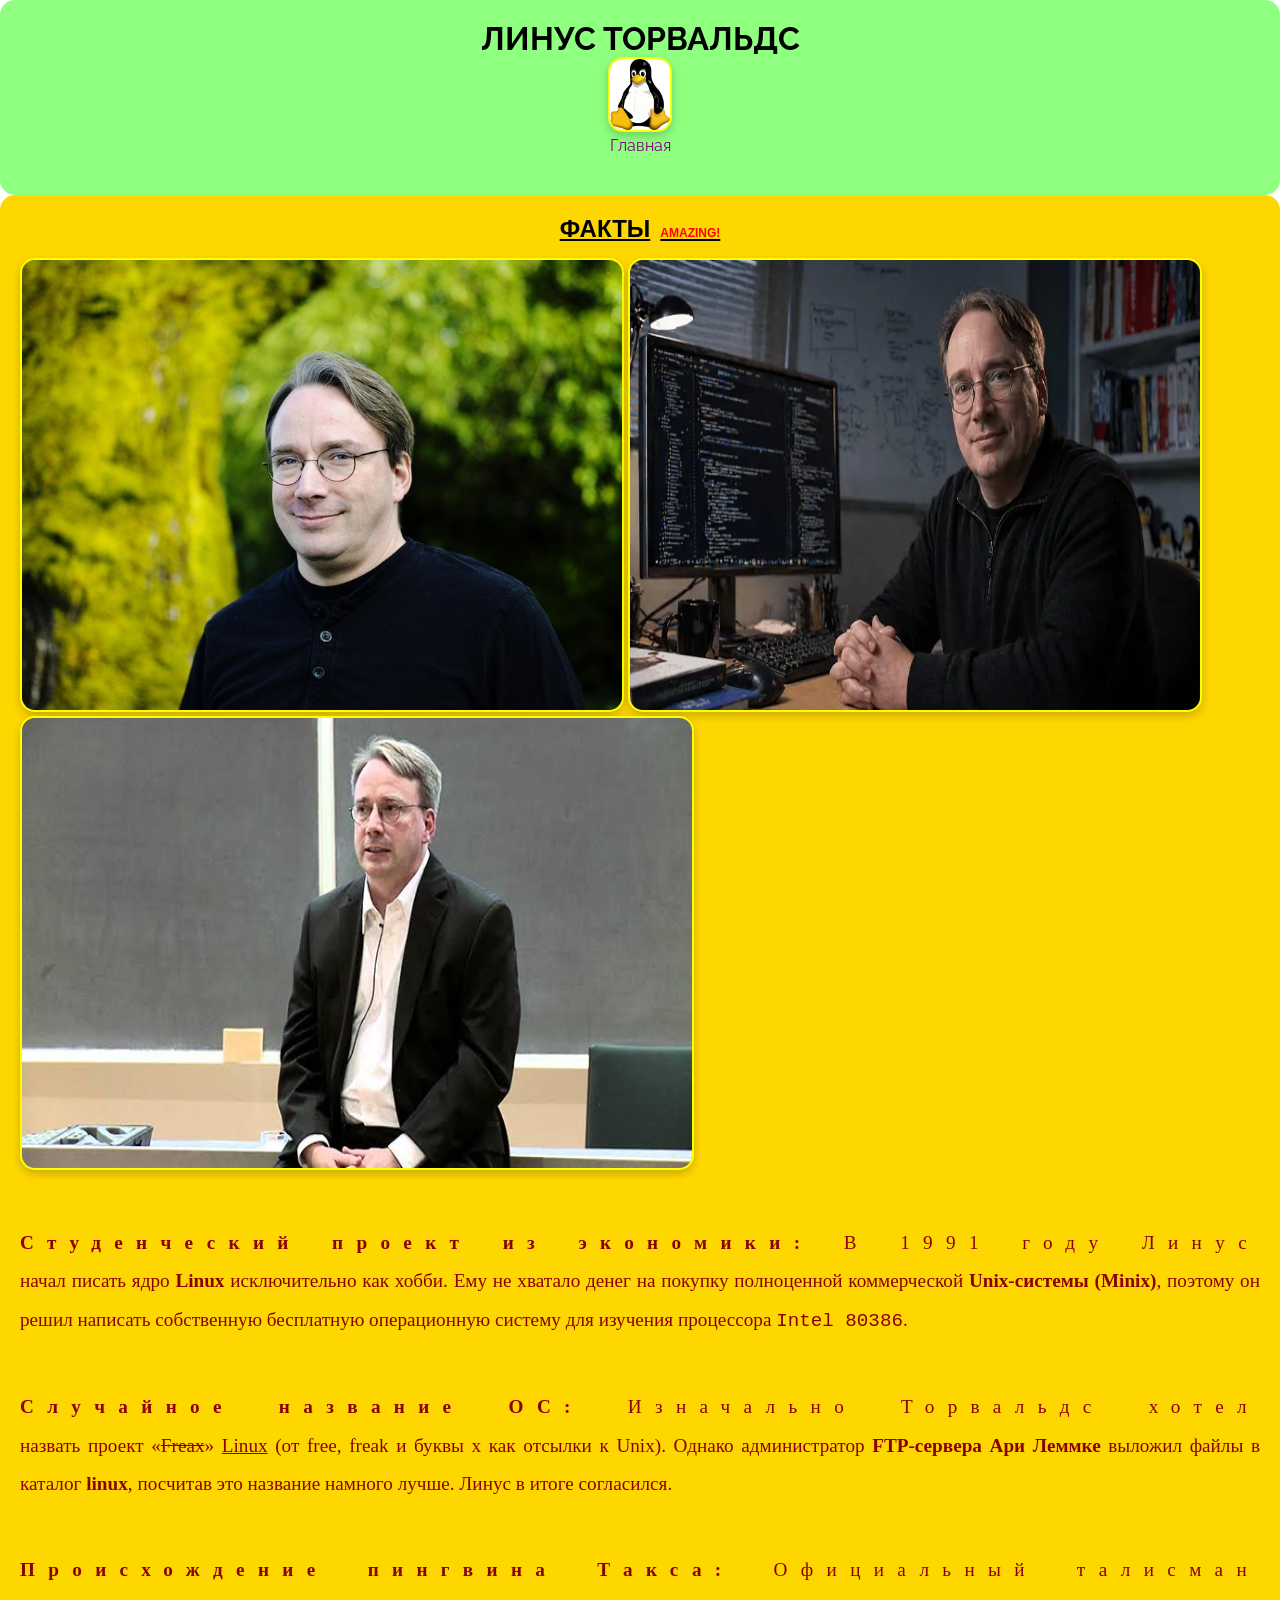
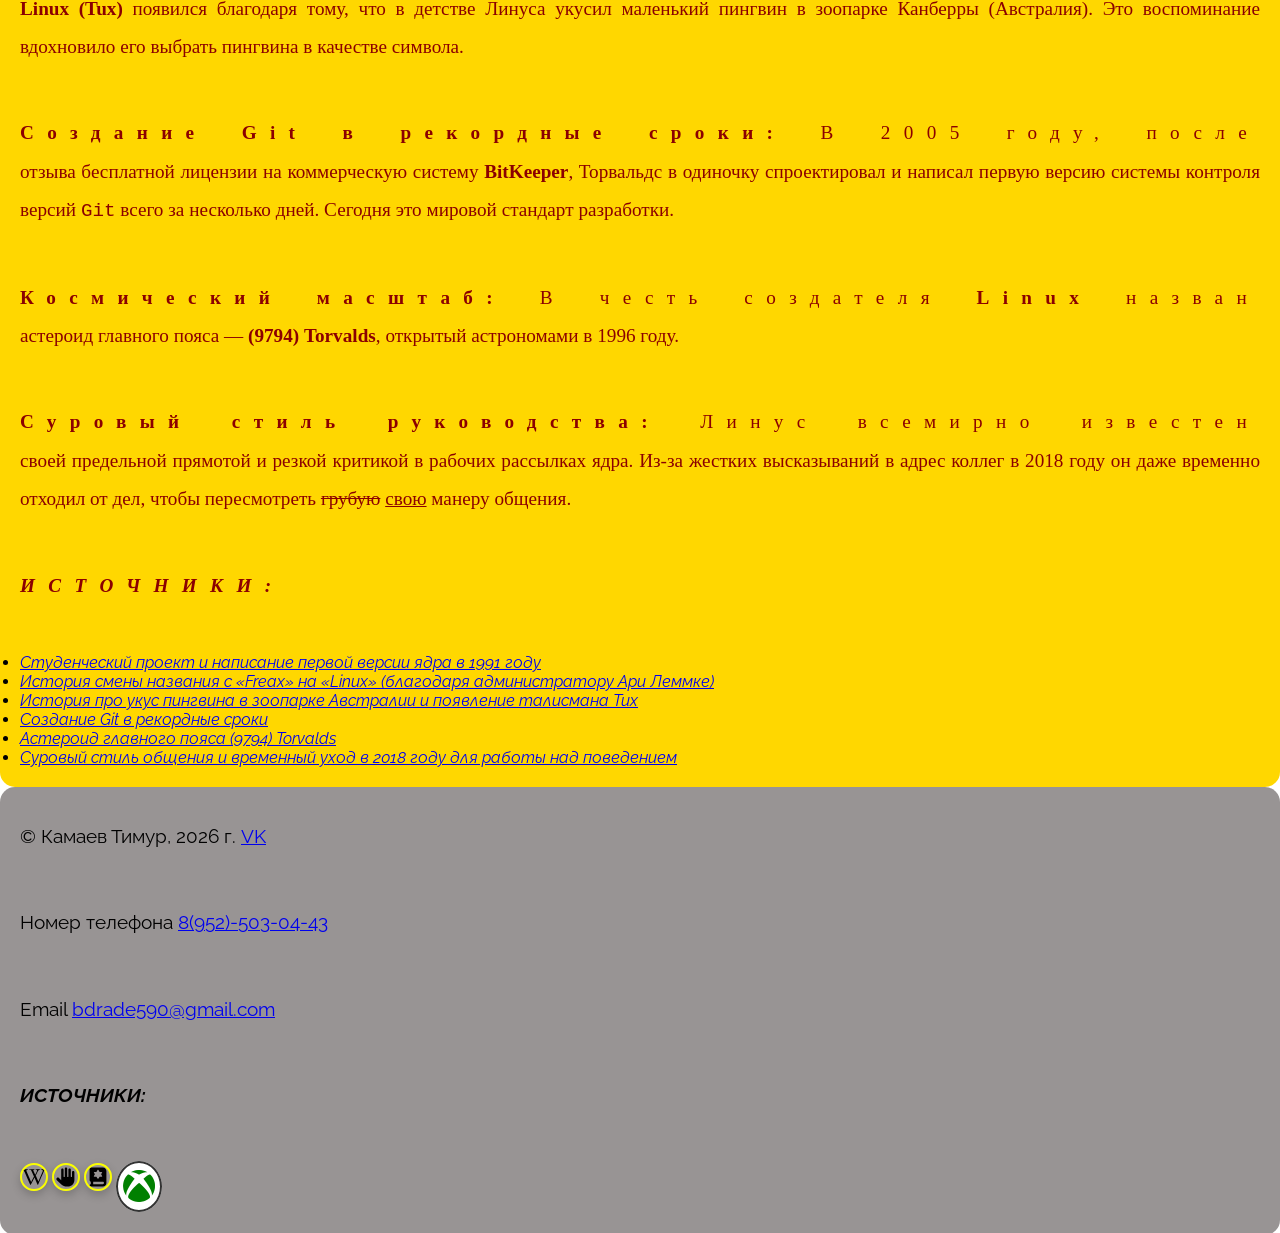
<file: article4.html>
<!DOCTYPE html>
<html lang="ru">
<head>
    <meta charset="UTF-8">
    <meta name="viewport" content="width=device-width, initial-scale=1.0, ya-title=#000000, ya-dock=fade">
    <title>Линус Торвальдс: интересные факты о нём</title>
    <meta name="keywords" content="Линус Торвальдс, факты, Linux, Git, Freax, Tux, астероид, стиль руководства">
    <meta name="description" content="Интересные факты о Линусе Торвальдсе: история создания Linux, происхождение названия, талисман Tux, создание Git и другие малоизвестные детали.">
    <link rel="icon" type="image/ico" sizes="32x32" href="icons/favicon.ico">
    <link rel="icon" type="image/ico" sizes="16x16" href="icons/favicon.ico">
    <link rel="shortcut icon" href="icons/favicon.ico">
    <meta property="og:title" content="Линус Торвальдс: интересные факты о нём">
    <meta property="og:site_name" content="Линус Торвальдс">
    <meta property="og:url" content="https://centr3dx.github.io/project/article4.html">
    <meta property="og:description" content="Интересные факты о Линусе Торвальдсе: история создания Linux, происхождение названия, талисман Tux, создание Git и другие малоизвестные детали.">
    <meta property="og:image" content="https://centr3dx.github.io/project/img/torvalds.jpg">
    <meta name="theme-color" content="#4285f4">
    <meta name="msapplication-navbutton-color" content="#4285f4">
    <meta name="apple-mobile-web-app-capable" content="yes">
    <meta name="apple-mobile-web-app-status-bar-style" content="black-translucent">
    <link rel="preconnect" href="https://fonts.googleapis.com">
<link rel="preconnect" href="https://fonts.gstatic.com" crossorigin>
<link href="https://fonts.googleapis.com/css2?family=Raleway:ital,wght@0,100..900;1,100..900&display=swap" rel="stylesheet">
<link rel="stylesheet" href="https://cdn.jsdelivr.net/npm/bootstrap-icons@1.13.1/font/bootstrap-icons.min.css">
    <link rel="stylesheet" href="css/style.css">
</head>
<body>
    <header>
        <h1>ЛИНУС ТОРВАЛЬДС</h1>
        <img width="60px" src="img/linux.jpg" alt="логотип">
        <nav>
            <ul>
                <li><a href="index.html">Главная</a></li>
            </ul>
        </nav>
    </header>
    <main>
        <section id="facts">
            <h2>Факты</h2>
            <img width="600px" src="img/840px-LinusTorvalds_900.jpg" alt="Linus">
            <img width="570" height="450" src="img/shot_260427_123619(1).webp" alt="Program">
            <img width="670" height="450" src="img/images.jpg" alt="torvaldss">
            <p><strong>Студенческий проект из экономики:</strong> В <time datetime="1991">1991 году</time> Линус начал писать ядро <strong>Linux</strong> исключительно как хобби. Ему не хватало денег на покупку полноценной коммерческой <strong>Unix-системы (Minix)</strong>, поэтому он решил написать собственную бесплатную операционную систему для изучения процессора <code>Intel 80386</code>.</p>
  
  <p><strong>Случайное название ОС:</strong> Изначально Торвальдс хотел назвать проект <q><del>Freax</del></q> <ins>Linux</ins> (от free, freak и буквы х как отсылки к Unix). Однако администратор <strong>FTP-сервера Ари Леммке</strong> выложил файлы в каталог <strong>linux</strong>, посчитав это название намного лучше. Линус в итоге согласился.</p>
  
  <p><strong>Происхождение пингвина Такса:</strong> Официальный талисман <strong>Linux (Tux)</strong> появился благодаря тому, что в детстве Линуса укусил маленький пингвин в зоопарке Канберры (Австралия). Это воспоминание вдохновило его выбрать пингвина в качестве символа.</p>
  
  <p><strong>Создание Git в рекордные сроки:</strong> В <time datetime="2005">2005 году</time>, после отзыва бесплатной лицензии на коммерческую систему <strong>BitKeeper</strong>, Торвальдс в одиночку спроектировал и написал первую версию системы контроля версий <kbd>Git</kbd> всего за несколько дней. Сегодня это мировой стандарт разработки.</p>
  
  <p><strong>Космический масштаб:</strong> В честь создателя <strong>Linux</strong> назван астероид главного пояса — <strong>(9794) Torvalds</strong>, открытый астрономами в <time datetime="1996">1996 году</time>.</p>
  
  <p><strong>Суровый стиль руководства:</strong> Линус всемирно известен своей предельной прямотой и резкой критикой в рабочих рассылках ядра. Из-за жестких высказываний в адрес коллег в <time datetime="2018">2018 году</time> он даже временно отходил от дел, чтобы пересмотреть <del>грубую</del> <ins>свою</ins> манеру общения.</p>
  
  <p><em><strong>ИСТОЧНИКИ:</strong></em></p>
  <ul>
    <li><a href="https://en.wikipedia.org/wiki/Linus_Torvalds" target="_blank"><cite>Студенческий проект и написание первой версии ядра в 1991 году</cite></a></li>
    <li><a href="https://en.wikipedia.org/wiki/History_of_Linux#Naming" target="_blank"><cite>История смены названия с «Freax» на «Linux» (благодаря администратору Ари Леммке)</cite></a></li>
    <li><a href="https://en.wikipedia.org/wiki/Tux_(mascot)" target="_blank"><cite>История про укус пингвина в зоопарке Австралии и появление талисмана Tux</cite></a></li>
    <li><a href="https://git-scm.com/" target="_blank"><cite>Создание Git в рекордные сроки</cite></a></li>
    <li><a href="https://ssd.jpl.nasa.gov/tools/sbdb_lookup.html#/?sstr=9794" target="_blank"><cite>Астероид главного пояса (9794) Torvalds</cite></a></li>
    <li><a href="https://thehackernews.com/2018/09/linus-torvalds-jerk.html" target="_blank"><cite>Суровый стиль общения и временный уход в 2018 году для работы над поведением</cite></a></li>
  </ul>
        </section>
    </main>
    <footer>
        <p>&copy; Камаев Тимур, 2026 г. <a target="_blank" href="https://vk.ru/centr3dx">VK</a></p>
        <p>Номер телефона <a href="tel:89525030443">8(952)-503-04-43</a></p>
        <p>Email <a target="_blank" href="https://mail.google.com/mail/?view=cm&fs=1&to=bdrade590@gmail.com">bdrade590@gmail.com</a></p>
        <p><strong><em>ИСТОЧНИКИ:</em></strong></p>
        <a target="_blank" href="https://ru.wikipedia.org/wiki/%D0%A2%D0%BE%D1%80%D0%B2%D0%B0%D0%BB%D1%8C%D0%B4%D1%81,_%D0%9B%D0%B8%D0%BD%D1%83%D1%81"><img src="img/wikipedia-w-brands-solid-full.svg" alt="википедия" width="24" height="24"></a>
        <a target="_blank" href="https://ideanomics.ru/lectures/13931"><img src="img/hand-solid-full.svg" alt="рука" width="24" height="24"></a>
        <a target="_blank" href="https://habr.com/ru/news/1073386/"><img src="img/book-tanakh-solid-full.svg" alt="книга" width="24" height="24"></a>
        <i class="bi bi-xbox"></i>
    </footer>
</body>
</html>
</file>
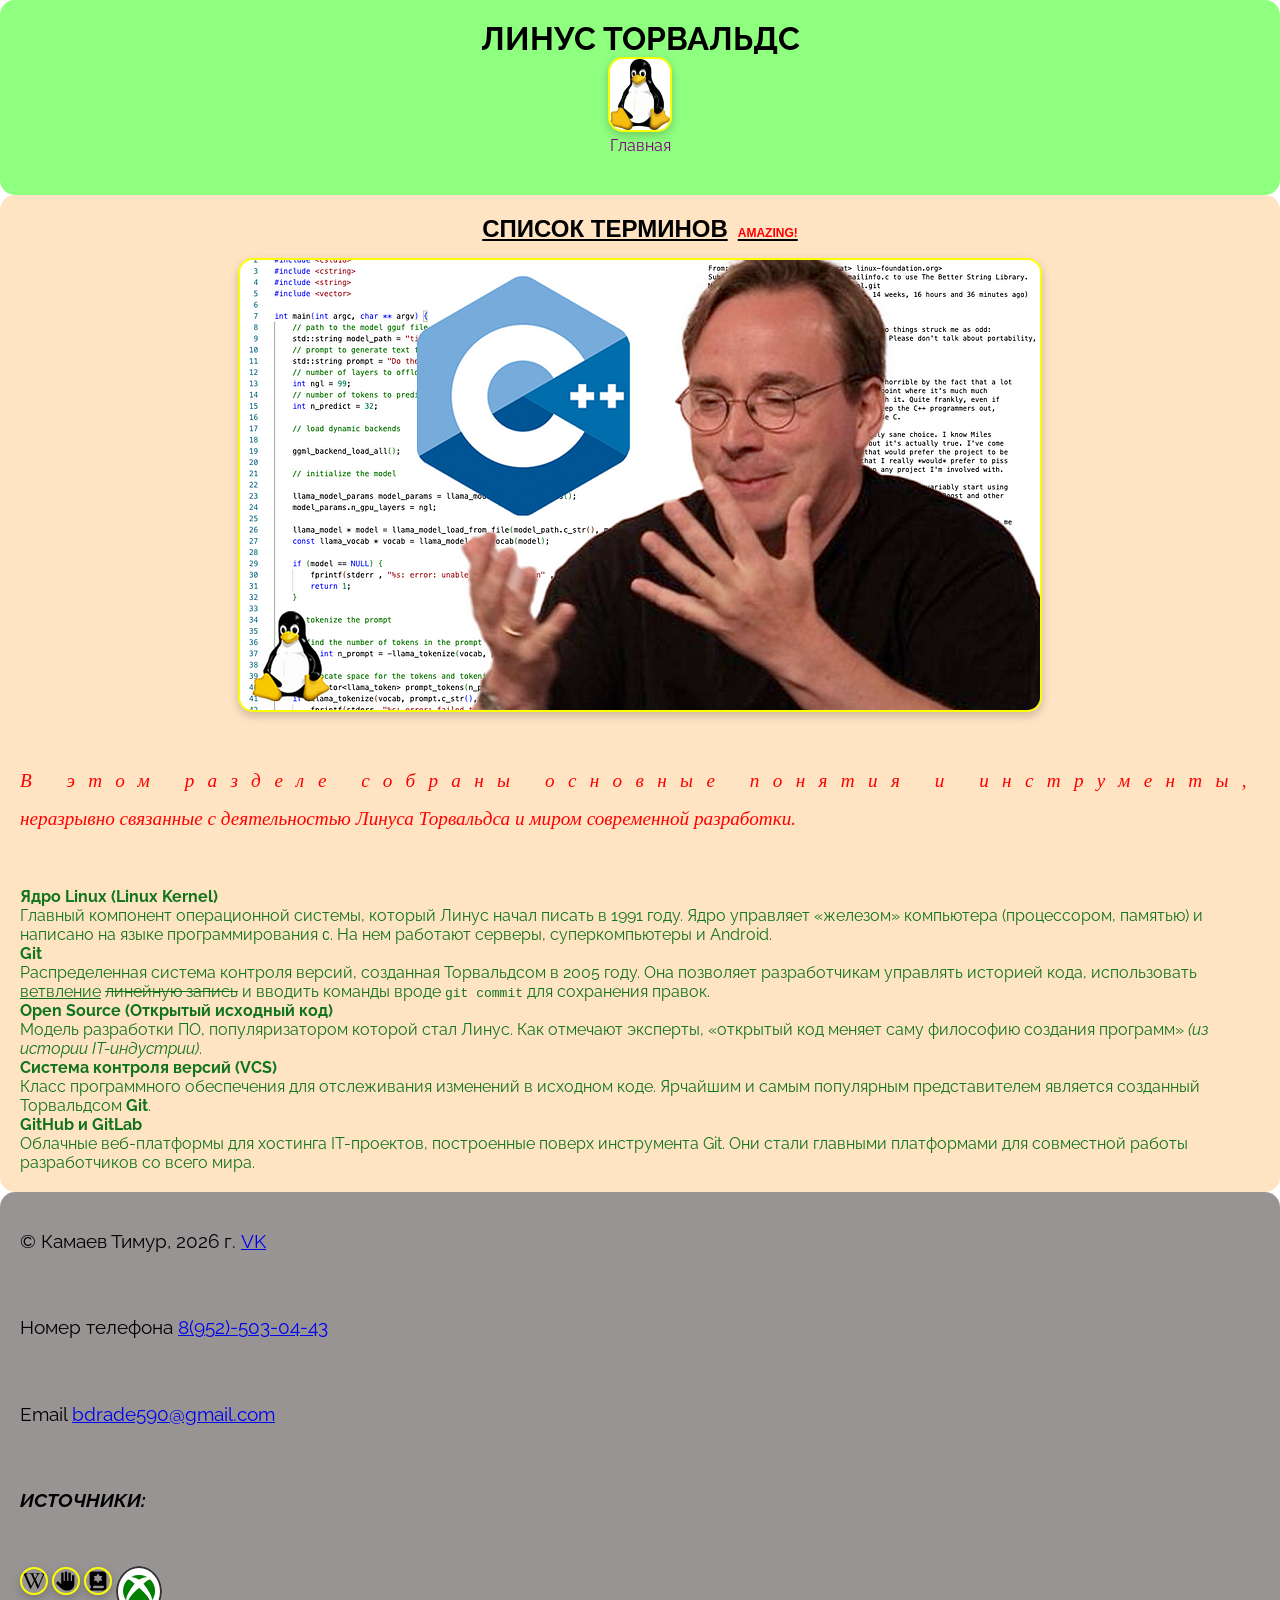
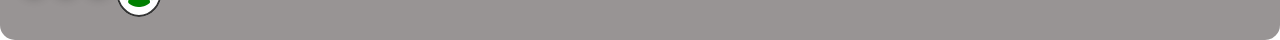
<file: article5.html>
<!DOCTYPE html>
<html lang="ru">
<head>
    <meta charset="UTF-8">
    <meta name="viewport" content="width=device-width, initial-scale=1.0, ya-title=#000000, ya-dock=fade">
    <title>Линус Торвальдс: список терминов</title>
    <meta name="keywords" content="Линус Торвальдс, термины, Linux, Git, Open Source, VCS, GitHub, GitLab">
    <meta name="description" content="Список основных терминов, связанных с Линусом Торвальдсом: ядро Linux, Git, Open Source, система контроля версий, GitHub и GitLab.">
    <link rel="icon" type="image/ico" sizes="32x32" href="icons/favicon.ico">
    <link rel="icon" type="image/ico" sizes="16x16" href="icons/favicon.ico">
    <link rel="shortcut icon" href="icons/favicon.ico">
    <meta property="og:title" content="Линус Торвальдс: список терминов">
    <meta property="og:site_name" content="Линус Торвальдс">
    <meta property="og:url" content="https://centr3dx.github.io/project/article5.html">
    <meta property="og:description" content="Список основных терминов, связанных с Линусом Торвальдсом: ядро Linux, Git, Open Source, система контроля версий, GitHub и GitLab.">
    <meta property="og:image" content="https://centr3dx.github.io/project/img/torvalds.jpg">
    <meta name="theme-color" content="#4285f4">
    <meta name="msapplication-navbutton-color" content="#4285f4">
    <meta name="apple-mobile-web-app-capable" content="yes">
    <meta name="apple-mobile-web-app-status-bar-style" content="black-translucent">
    <link rel="preconnect" href="https://fonts.googleapis.com">
<link rel="preconnect" href="https://fonts.gstatic.com" crossorigin>
<link href="https://fonts.googleapis.com/css2?family=Raleway:ital,wght@0,100..900;1,100..900&display=swap" rel="stylesheet">
<link rel="stylesheet" href="https://cdn.jsdelivr.net/npm/bootstrap-icons@1.13.1/font/bootstrap-icons.min.css">
    <link rel="stylesheet" href="css/style.css">
</head>
<body>
    <header>
        <h1>ЛИНУС ТОРВАЛЬДС</h1>
        <img width="60px" src="img/linux.jpg" alt="логотип">
        <nav>
            <ul>
                <li><a href="index.html">Главная</a></li>
            </ul>
        </nav>
    </header>
    <main>
        <section id="terms">
            <h2>Список терминов</h2>
            <img src="img/terms.png" alt="термины">
  <p><em>В этом разделе собраны основные понятия и инструменты, неразрывно связанные с деятельностью Линуса Торвальдса и миром современной разработки.</em></p>
  
  <dl>
    <dt><strong>Ядро Linux (Linux Kernel)</strong></dt>
    <dd>Главный компонент операционной системы, который Линус начал писать в <time datetime="1991">1991 году</time>. Ядро управляет «железом» компьютера (процессором, памятью) и написано на языке программирования <code>C</code>. На нем работают серверы, суперкомпьютеры и Android.</dd>

    <dt><strong>Git</strong></dt>
    <dd>Распределенная система контроля версий, созданная Торвальдсом в <time datetime="2005">2005 году</time>. Она позволяет разработчикам управлять историей кода, использовать <ins>ветвление</ins> <del>линейную запись</del> и вводить команды вроде <kbd>git commit</kbd> для сохранения правок.</dd>

    <dt><strong>Open Source (Открытый исходный код)</strong></dt>
    <dd>Модель разработки ПО, популяризатором которой стал Линус. Как отмечают эксперты, <q>открытый код меняет саму философию создания программ</q> <cite>(из истории IT-индустрии)</cite>.</dd>

    <dt><strong>Система контроля версий (VCS)</strong></dt>
    <dd>Класс программного обеспечения для отслеживания изменений в исходном коде. Ярчайшим и самым популярным представителем является созданный Торвальдсом <strong>Git</strong>.</dd>

    <dt><strong>GitHub и GitLab</strong></dt>
    <dd>Облачные веб-платформы для хостинга IT-проектов, построенные поверх инструмента Git. Они стали главными платформами для совместной работы разработчиков со всего мира.</dd>
  </dl>
        </section>
    </main>
    <footer>
        <p>&copy; Камаев Тимур, 2026 г. <a target="_blank" href="https://vk.ru/centr3dx">VK</a></p>
        <p>Номер телефона <a href="tel:89525030443">8(952)-503-04-43</a></p>
        <p>Email <a target="_blank" href="https://mail.google.com/mail/?view=cm&fs=1&to=bdrade590@gmail.com">bdrade590@gmail.com</a></p>
        <p><strong><em>ИСТОЧНИКИ:</em></strong></p>
        <a target="_blank" href="https://ru.wikipedia.org/wiki/%D0%A2%D0%BE%D1%80%D0%B2%D0%B0%D0%BB%D1%8C%D0%B4%D1%81,_%D0%9B%D0%B8%D0%BD%D1%83%D1%81"><img src="img/wikipedia-w-brands-solid-full.svg" alt="википедия" width="24" height="24"></a>
        <a target="_blank" href="https://ideanomics.ru/lectures/13931"><img src="img/hand-solid-full.svg" alt="рука" width="24" height="24"></a>
        <a target="_blank" href="https://habr.com/ru/news/1073386/"><img src="img/book-tanakh-solid-full.svg" alt="книга" width="24" height="24"></a>
        <i class="bi bi-xbox"></i>
    </footer>
</body>
</html>
</file>
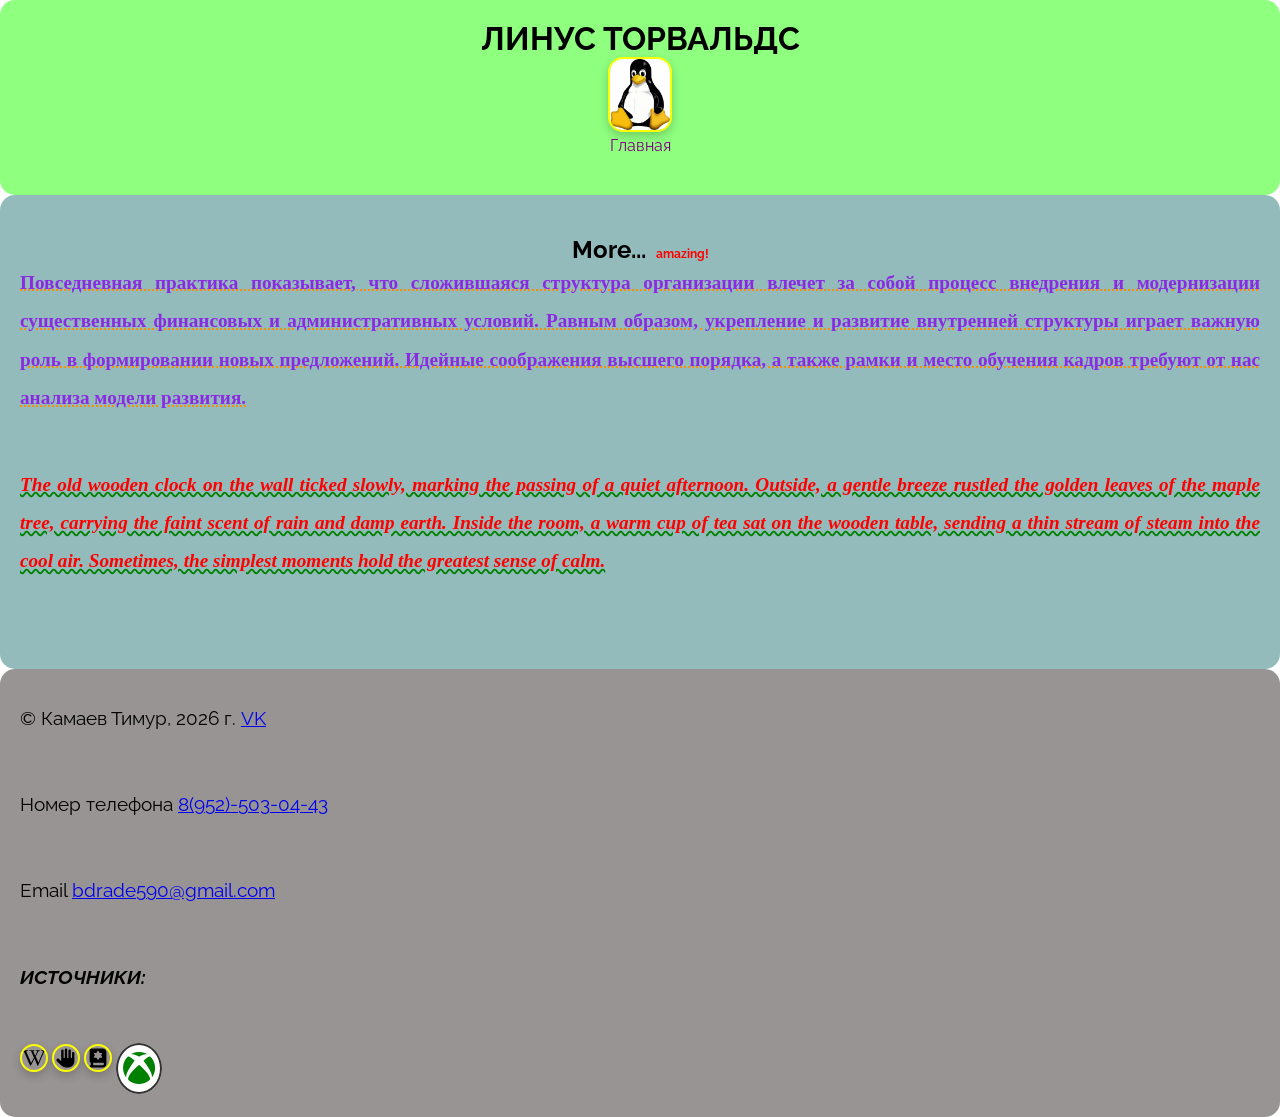
<file: article6.html>
<!DOCTYPE html>
<html lang="ru">
<head>
    <meta charset="UTF-8">
    <meta name="viewport" content="width=device-width, initial-scale=1.0, ya-title=#000000, ya-dock=fade">
    <title>Линус Торвальдс: список терминов</title>
    <meta name="keywords" content="текст, природа, покой, чай, осень, английский, русский, пример">
    <meta name="description" content="Дополнительная страница с примером текста на русском и английском языках о природе, спокойствии и тихом послеобеденном времени.">
    <link rel="icon" type="image/ico" sizes="32x32" href="icons/favicon.ico">
    <link rel="icon" type="image/ico" sizes="16x16" href="icons/favicon.ico">
    <link rel="shortcut icon" href="icons/favicon.ico">
    <meta property="og:title" content="Линус Торвальдс: список терминов">
    <meta property="og:site_name" content="Линус Торвальдс">
    <meta property="og:url" content="https://centr3dx.github.io/project/article6.html">
    <meta property="og:description" content="Дополнительная страница с примером текста на русском и английском языках о природе, спокойствии и тихом послеобеденном времени.">
    <meta property="og:image" content="https://centr3dx.github.io/project/img/torvalds.jpg">
    <meta name="theme-color" content="#4285f4">
    <meta name="msapplication-navbutton-color" content="#4285f4">
    <meta name="apple-mobile-web-app-capable" content="yes">
    <meta name="apple-mobile-web-app-status-bar-style" content="black-translucent">
    <link rel="preconnect" href="https://fonts.googleapis.com">
<link rel="preconnect" href="https://fonts.gstatic.com" crossorigin>
<link href="https://fonts.googleapis.com/css2?family=Raleway:ital,wght@0,100..900;1,100..900&display=swap" rel="stylesheet">
<link rel="stylesheet" href="https://cdn.jsdelivr.net/npm/bootstrap-icons@1.13.1/font/bootstrap-icons.min.css">
    <link rel="stylesheet" href="css/style.css">
</head>
<body>
    <header>
        <h1>ЛИНУС ТОРВАЛЬДС</h1>
        <img width="60px" src="img/linux.jpg" alt="логотип">
        <nav>
            <ul>
                <li><a href="index.html">Главная</a></li>
            </ul>
        </nav>
    </header>
    <main>
        <section id="more">
            <h2>More...</h2>
            <p lang="ru">Повседневная практика показывает, что сложившаяся структура организации влечет за собой процесс внедрения и модернизации существенных финансовых и административных условий. Равным образом, укрепление и развитие внутренней структуры играет важную роль в формировании новых предложений. Идейные соображения высшего порядка, а также рамки и место обучения кадров требуют от нас анализа модели развития.</p>
            
            <p lang="en">The old wooden clock on the wall ticked slowly, marking the passing of a quiet afternoon. Outside, a gentle breeze rustled the golden leaves of the maple tree, carrying the faint scent of rain and damp earth. Inside the room, a warm cup of tea sat on the wooden table, sending a thin stream of steam into the cool air. Sometimes, the simplest moments hold the greatest sense of calm.</p>
        </section>
    </main>
    <footer>
        <p>&copy; Камаев Тимур, 2026 г. <a target="_blank" href="https://vk.ru/centr3dx">VK</a></p>
        <p>Номер телефона <a href="tel:89525030443">8(952)-503-04-43</a></p>
        <p>Email <a target="_blank" href="https://mail.google.com/mail/?view=cm&fs=1&to=bdrade590@gmail.com">bdrade590@gmail.com</a></p>
        <p><strong><em>ИСТОЧНИКИ:</em></strong></p>
        <a target="_blank" href="https://ru.wikipedia.org/wiki/%D0%A2%D0%BE%D1%80%D0%B2%D0%B0%D0%BB%D1%8C%D0%B4%D1%81,_%D0%9B%D0%B8%D0%BD%D1%83%D1%81"><img src="img/wikipedia-w-brands-solid-full.svg" alt="википедия" width="24" height="24"></a>
        <a target="_blank" href="https://ideanomics.ru/lectures/13931"><img src="img/hand-solid-full.svg" alt="рука" width="24" height="24"></a>
        <a target="_blank" href="https://habr.com/ru/news/1073386/"><img src="img/book-tanakh-solid-full.svg" alt="книга" width="24" height="24"></a>
        <i class="bi bi-xbox"></i>
    </footer>
</body>
</html>
</file>
<file: css/style.css>
* {
    margin: 0;
    padding: 0;
}
html {
    font-size: 1em;
    font-family: "Raleway", sans-serif;
}
header {
    background-color: rgb(142, 255, 127);
    border-radius: 15px;
    text-align: center;
    padding-top: 20px;
    padding-bottom: 40px;
}
footer {
    background-color: rgba(78, 71, 71, 0.582);
    border-radius: 15px;
    padding: 30px 20px;
}
footer i {
    border: 2px solid #333333;  
    border-radius: 50%;           
    background-color: #ffffff;    
    padding: 5px;                 
    margin-right: 10px;           
    vertical-align: middle;       
    box-sizing: border-box; 
}
footer img:hover {
    border-color: #00ff22;
    transform: scale(1.1);
    transition: 0.3s;
}
footer i:hover {
    border-color: #ff0000;        
    transform: scale(1.1);        
    transition: 0.3s;
}
#about p {
    text-align: left;       
    line-height: 1.6;
    margin-bottom: 20px;
    color: rgb(45, 121, 35);
    font-family: "Spectral", serif;
    font-optical-sizing: auto;
    font-weight: weight;
    font-style: normal;
    font-size: 20px;
}
#about h2 {
    color: darkblue;
    text-align: center;
    font-family: "Inter", sans-serif;
    font-optical-sizing: auto;
    font-weight: weight;
    font-style: normal;
    text-decoration: underline;
    text-transform: uppercase;
}
#about figure img {
    display: block;
    margin: 0 auto;
    border-radius: 10px;
}

#about {
    background-color: #c2b8b8; 
    padding: 40px 20px;
    text-align: left;
    max-width: none;          
    margin: 0;            
    border-radius: 15px;
    width: 100%;
}
#about figcaption {
    margin: 0;
    text-align: center;
    color: rgb(3, 3, 3);
    text-decoration: underline;
    font-family: "Arial", sans-serif;
    text-decoration-color: #00ff22;
    font-weight: bold;
}
#about h2 + figure {
    margin-top: 15px;
}
#about figure + p {
    margin-top: 50px;
}
#articles {
    background-color: rgb(238, 0, 0);
    padding: 30px;
    border-radius: 15px;
}
#biography {
    background-color: rgb(88, 156, 245);
    padding: 20px;
    display: block;
    margin: 0 auto;
    border-radius: 15px; 
}
#biography h2 {
    font-family: "Inter", sans-serif;
    font-optical-sizing: auto;
    font-weight: weight;
    font-style: normal;
    text-decoration: underline;
    text-transform: uppercase;
}
#biography p {
    font-family: "Spectral", serif;
    font-optical-sizing: auto;
    font-weight: weight;
    font-style: normal;
    color: rgb(182, 24, 24);
}
#biography img + p {
    margin-top: 50px;
}
#achievements {
    background-color: rgb(168, 92, 240);
    border-radius: 15px;
    padding: 20px;
    font-family: "Nunito", sans-serif;
    font-optical-sizing: auto;
    font-weight: weight;
    font-style: normal;
}
#achievements h2 {
    font-family: "Inter", sans-serif;
    font-optical-sizing: auto;
    font-weight: weight;
    font-style: normal;
    text-decoration: underline;
    text-transform: uppercase;
}
#achievements p {
    font-family: "Spectral", serif;
    font-optical-sizing: auto;
    font-weight: weight;
    font-style: normal;
    color: yellow;
}
#achievements img + p {
    margin-top: 50px;
}
#inventions {
    background-color: rgba(0, 255, 255, 0.699);
    border-radius: 15px;
    padding: 20px;
}
#inventions h2 {
    font-family: "Inter", sans-serif;
    font-optical-sizing: auto;
    font-weight: weight;
    font-style: normal;
    text-decoration: underline;
    text-transform: uppercase;
}
#inventions p {
    font-family: "Spectral", serif;
    font-optical-sizing: auto;
    font-weight: weight;
    font-style: normal;
    color: violet;
}
#inventions img + p {
    margin-top: 50px;
}
#terms {
    background-color: bisque;
    border-radius: 15px;
    padding: 20px;
    color: #10741d;
}
#terms h2 {
    font-family: "Inter", sans-serif;
    font-optical-sizing: auto;
    font-weight: weight;
    font-style: normal;
    text-decoration: underline;
    text-transform: uppercase;
    color: black;
}
#terms p {
    font-family: "Spectral", serif;
    font-optical-sizing: auto;
    font-weight: weight;
    font-style: normal;
    color: red;
}
#terms h2 + img {
    margin-top: 15px;
}
#terms img + p {
    margin-top: 50px;
}
#facts {
    background-color: gold;
    border-radius: 15px;
    padding: 20px;
}
#facts h2 {
    font-family: "Inter", sans-serif;
    font-optical-sizing: auto;
    font-weight: weight;
    font-style: normal;
    text-decoration: underline;
    text-transform: uppercase;
}
#facts p {
    font-family: "Spectral", serif;
    font-optical-sizing: auto;
    font-weight: weight;
    font-style: normal;
    color: darkred;
}
#facts h2 + img {
    margin-top: 15px;
}
#facts img + p {
    margin-top: 50px;
}
p {
    text-align: justify;
    font-size: 1.2rem;
    line-height: 2.4rem;
    margin-bottom: 3rem;
}

 h2 {
    text-align: center;
    font-size: 1.5rem;
 }

 nav ul {
    list-style: none;
    display: flex;
    gap: 20px;
    justify-content: center;
 }
 img {
    border-radius: 15px;
    border: 2px solid rgb(251, 255, 0);
    box-shadow: 0px 4px 10px rgba(0, 0, 0, 0.2);
    
 }
 figcaption {
    margin-bottom: 25px;
 }
 nav a:visited {
    color:darkblue;
}
 nav a:hover {
    color: yellow;
    text-decoration: underline;
 }
nav a:focus {
    color:green;
    transform: scale(1.2);
}
nav a:active {
    color:red;
}
nav a {
    color:purple;
    text-decoration: none;
    display: inline-block;
    transition: 0.3s;
}
h2::after {
    content: "amazing!";
    font-size: 12px;
    margin-left: 10px;
    color: red;
}
.bi-xbox {
    color: green;
    font-size: 32px;
}
#articles a::after {
    content: "\F823";
    font-family: "bootstrap-icons";
    color: blueviolet;
    margin-left: 20px;
    text-decoration: none;
}
/*--------вёрстка формы--------*/
.contact-form {
    background-color: rgb(132, 0, 255);
}
/* #registration input[type="text"] {
    height: 20px;
    width: 250px;
    padding: 5px;
    margin-bottom: 10px;
    border: white solid 1px;
    background-color: #eddfff;
} */
/* input[type="submit"] {
    background-color: darkblue;
    color: white;
    padding: 10px;
}
input[type=submit]:hover {
    background-color: black;
    cursor:pointer;
}
input[type=checkbox],
input[type=radio] {
    accent-color: red;
} */
/* select {
    width: 170px;
}
textarea {
    width: 170px;
} */
#articles ol li a:hover {
    color: yellow;
    text-decoration: underline;
    transition: 0.3s;
}
#articles ol li a:focus {
    color: green;
    transform: scale(5);
}
#about a[target="_blank"]:hover {
    color: crimson;
    text-decoration: underline;
    transition: 0.3s;
}
#about a[target="_blank"]:focus {
    color: green;
    transform: scale(1.2);
}
footer a:hover {
    color:green;
    text-decoration: underline;
    transition: 0.3s;
}
footer a:focus {
    color: green;
    transform: scale(1.2);
}
#biography a:hover {
    color: fuchsia;
    text-decoration: underline;
    transition: 0.3s;
}
#biography a:focus {
    color: green;
    transform: scale(1.2);
}
#achievements a:hover {
    color: gold;
    text-decoration: underline;
    transition: 0.3s;
}
#achievements a:focus {
    color: green;
    transform: scale(1.2);
}
#facts a:hover {
    color: aqua;
    text-decoration: underline;
    transition: 0.3s;
}
#facts a:focus {
    color: green;
    transform: scale(1.2);
}
#articles li:nth-child(even) {
    background-color: green;
}
#articles li:nth-child(odd) {
    background-color: bisque;
}
#articles li:nth-child(5)::after {
    content: " ВАЖНО!";
    color: white;
    background-color: red;
    border: 1px solid darkred;
    font-size: 12px;
    font-weight: bold;
    padding: 2px 6px;
    margin-left: 10px;
    border-radius: 4px;
    display: inline-block;
}
#about p::first-line {
    letter-spacing: 10pt;
}
#biography p::first-line {
    letter-spacing: 10pt;
}
#achievements p::first-line {
    letter-spacing: 10pt;
}
#facts p::first-line {
    letter-spacing: 10pt;
}
#inventions p::first-line {
    letter-spacing: 10pt;
}
#terms p::first-line {
    letter-spacing: 10pt;
}
#more {
    background-color: rgb(147, 187, 187);
    padding: 40px 20px;
    text-align: left;
    border-radius: 15px;          
}
#more p:lang(en) {
    font-family: "Times New Roman", serif;
    font-style: italic;
    font-weight: bold;
    color: red;
    text-decoration: underline;
    text-decoration-color: green;
    text-decoration-style: wavy;
}
#more p:lang(ru) {
    font-family: "Calibri", serif;
    font-style: normal;
    font-weight: bold;
    color: blueviolet;
    text-decoration: underline;
    text-decoration-color: darkorange;
    text-decoration-style: dotted;
}
#terms img {
    display: block;
    margin-left: auto;
    margin-right: auto;       
    max-width: 100%;
}
#registration {
    background-color: rgb(132, 0, 255);
    padding: 40px 20px;
    border-radius: 15px;
}
table, tr, th, td {
    border: 1px solid;
    border-collapse: collapse;
    padding: 8px;
}
#tables caption {
    font-weight: bold;
}
#tables tr.stolbiki th:nth-of-type(1) {
    border-bottom: 2px solid #000; 
    padding: 12px 8px;             
    text-align: center;
    background-color: blueviolet;
}
#tables tr.stolbiki th:nth-of-type(2) {
    border-bottom: 2px solid #000; 
    padding: 12px 8px;             
    text-align: center;
    background-color: blueviolet;
}
#tables tr.stolbiki th:nth-of-type(3) {
    border-bottom: 2px solid #000; 
    padding: 12px 8px;             
    text-align: center;
    background-color: blueviolet;
}
#tables tr.stolbiki th:nth-of-type(4) {
    border-bottom: 2px solid #000; 
    padding: 12px 8px;             
    text-align: center;
    background-color: blueviolet;
}
#tables tr.years td.year:nth-of-type(1) {
    text-align: center;
    padding: 12px 8px;
    border-bottom: 2px solid #000;
    background-color: #00ff22;
    font-weight: bold;
}
#tables tr.years td.year:nth-of-type(2) {
    text-align: center;
    padding: 12px 8px;
    border-bottom: 2px solid #000;
    background-color: #00ff22;
    font-weight: bold;
}
#tables tr.years td.year:nth-of-type(3) {
    text-align: center;
    padding: 12px 8px;
    border-bottom: 2px solid #000;
    background-color: #00ff22;
    font-weight: bold;
}
#tables tr.years td.year:nth-of-type(4) {
    text-align: center;
    padding: 12px 8px;
    border-bottom: 2px solid #000;
    background-color: #00ff22;
    font-weight: bold;
}
td.name {
    text-align: center;
    padding: 12px 8px;
    border-bottom: 2px solid #000;
    background-color: yellow;
    font-weight: bold;
}
td.texting {
    text-align: left;
    padding: 12px 8px;
    border-bottom: 2px solid #000;
    background-color: #ac9494;
}
td.textes {
    text-align: left;
    padding: 12px 8px;
    border-bottom: 2px solid #000;
    background-color: #ac9494;
}
.contact-form {
    max-width: 320px; 
    margin: 0 auto;
}
.form_item {
    margin-bottom: 12px;
    text-align: left;
    color: white;
    font-style: italic;
}
.form_item label {
    display: block;
    margin-bottom: 2px; 
    font-size: 14px;
}
.form_item input[type="text"],
.form_item input[type="email"],
.form_item input[type="date"],
.form_item input[type="tel"],
.form_item select,
.form_item textarea {
    width: 280px;        
    box-sizing: border-box;
    padding: 4px 6px;   
    border: 1px solid #ccc;
    border: none;
    font-style: normal;
    background-color: #d9c1f8;
}
.form_item textarea {
    resize: vertical;
}
.form_item_btn {
    margin-top: 15px;
    text-align: left;
}
.form_item_btn input[type="submit"] {
    width: 150px;
    padding: 10px;
    cursor: pointer;
    background-color: #724d91;       
    color: #310652;                  
    border: none;       
    font-style: italic;             
    text-transform: uppercase;      
    font-weight: bold;
}
.form_item_btn input[type="submit"]:hover {
    background-color: #e5b4fc;       
}
</file>
